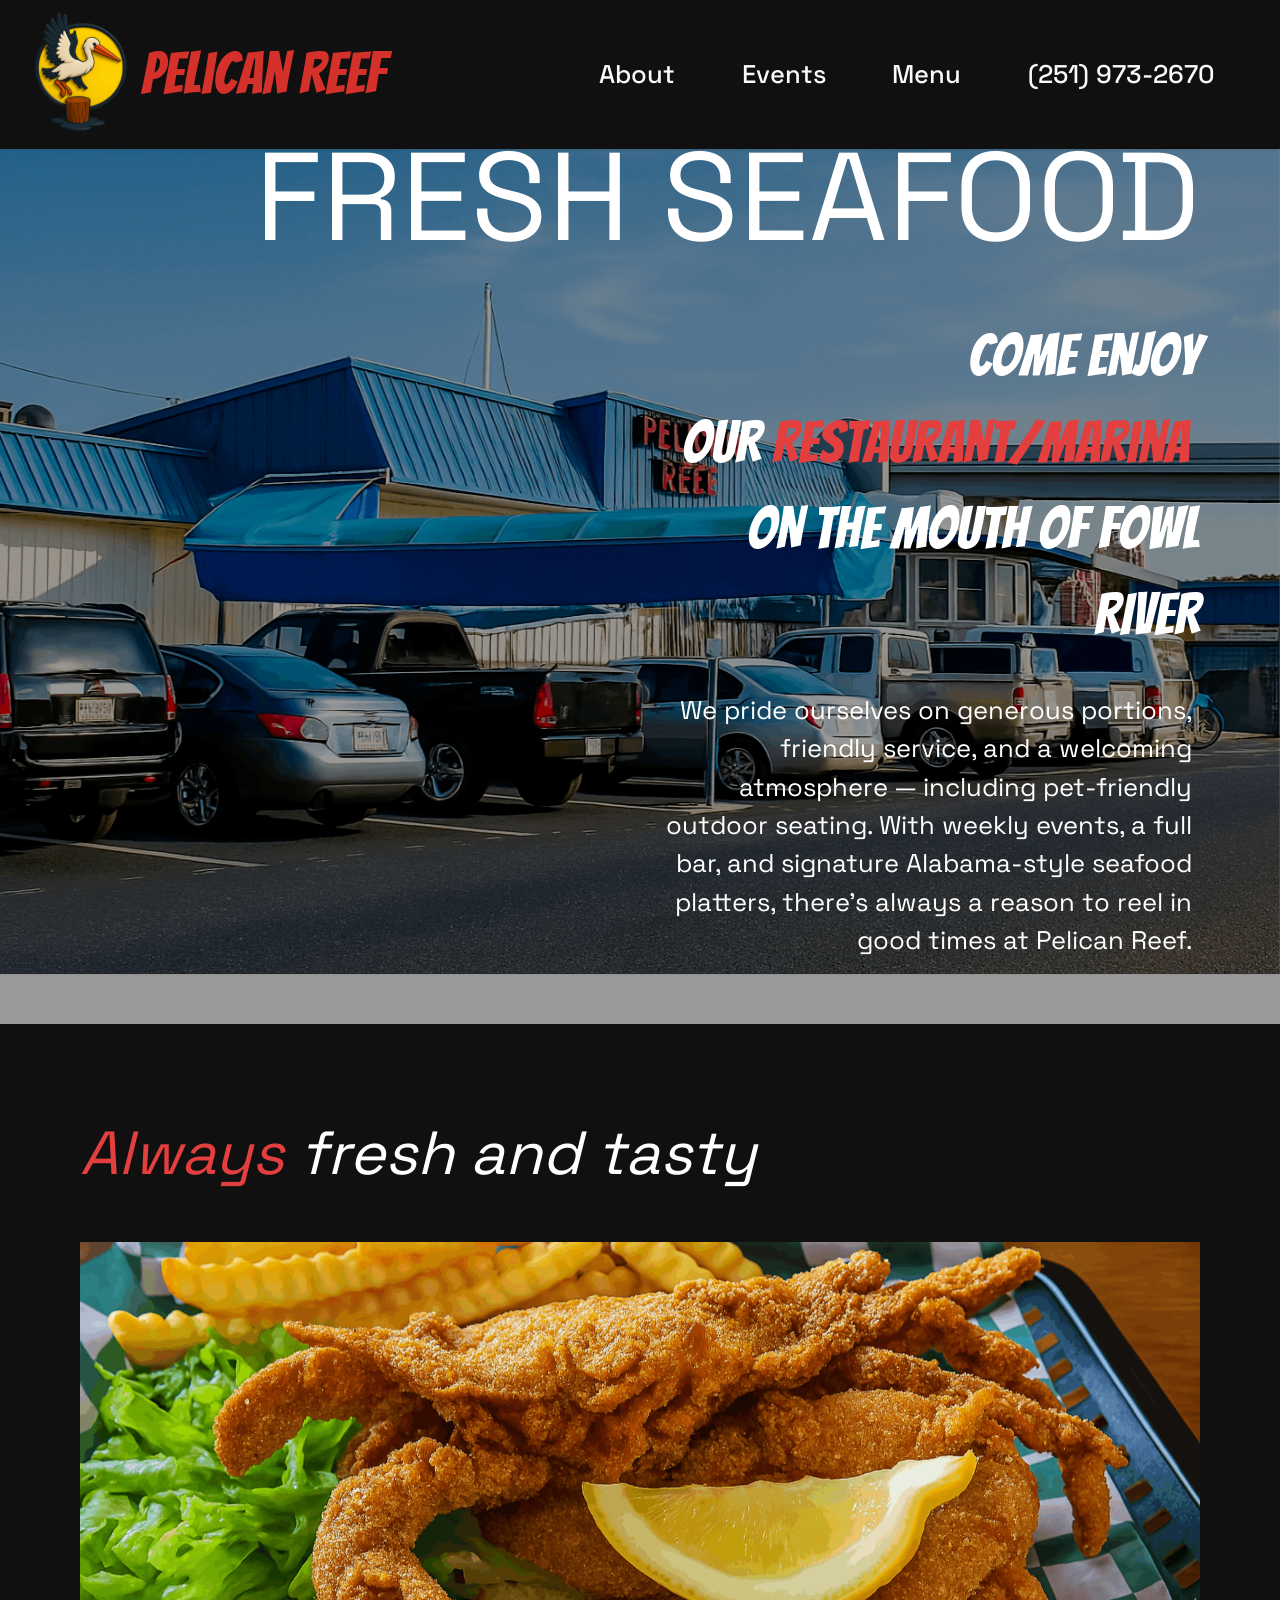
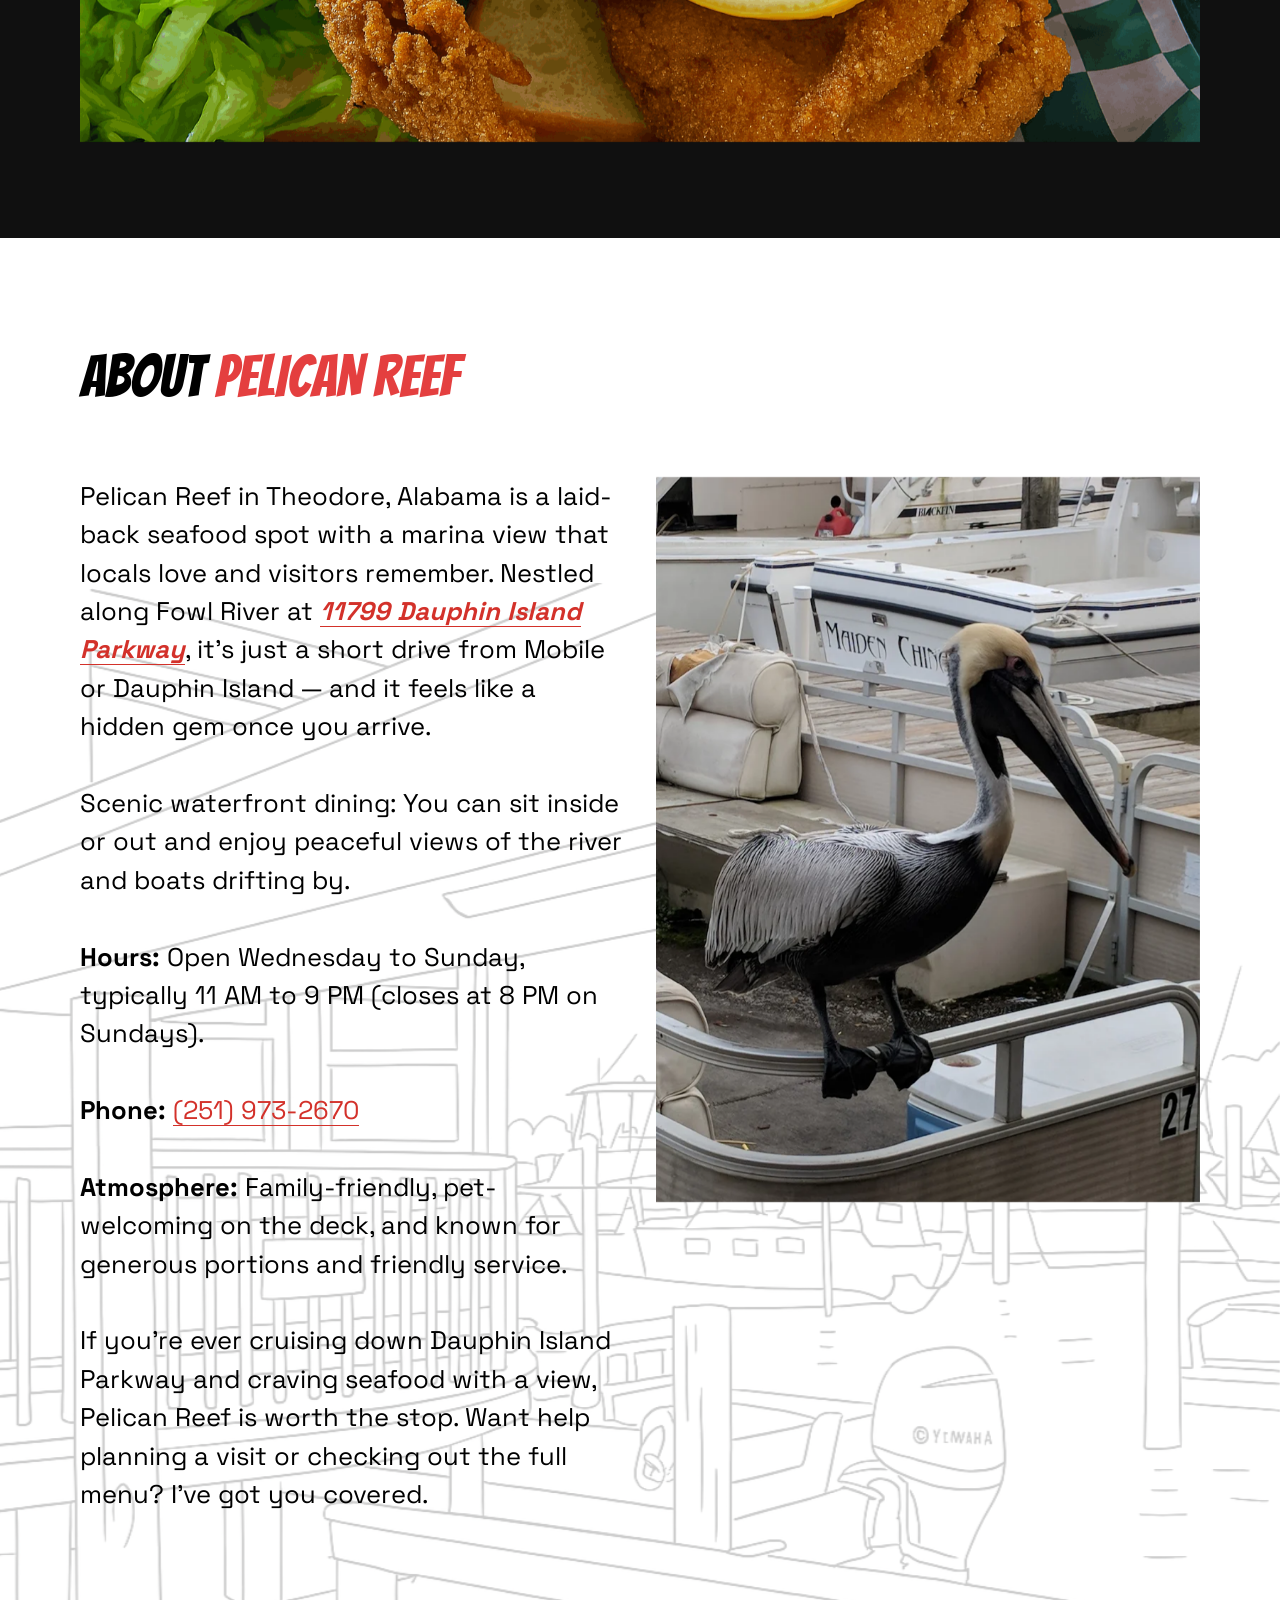
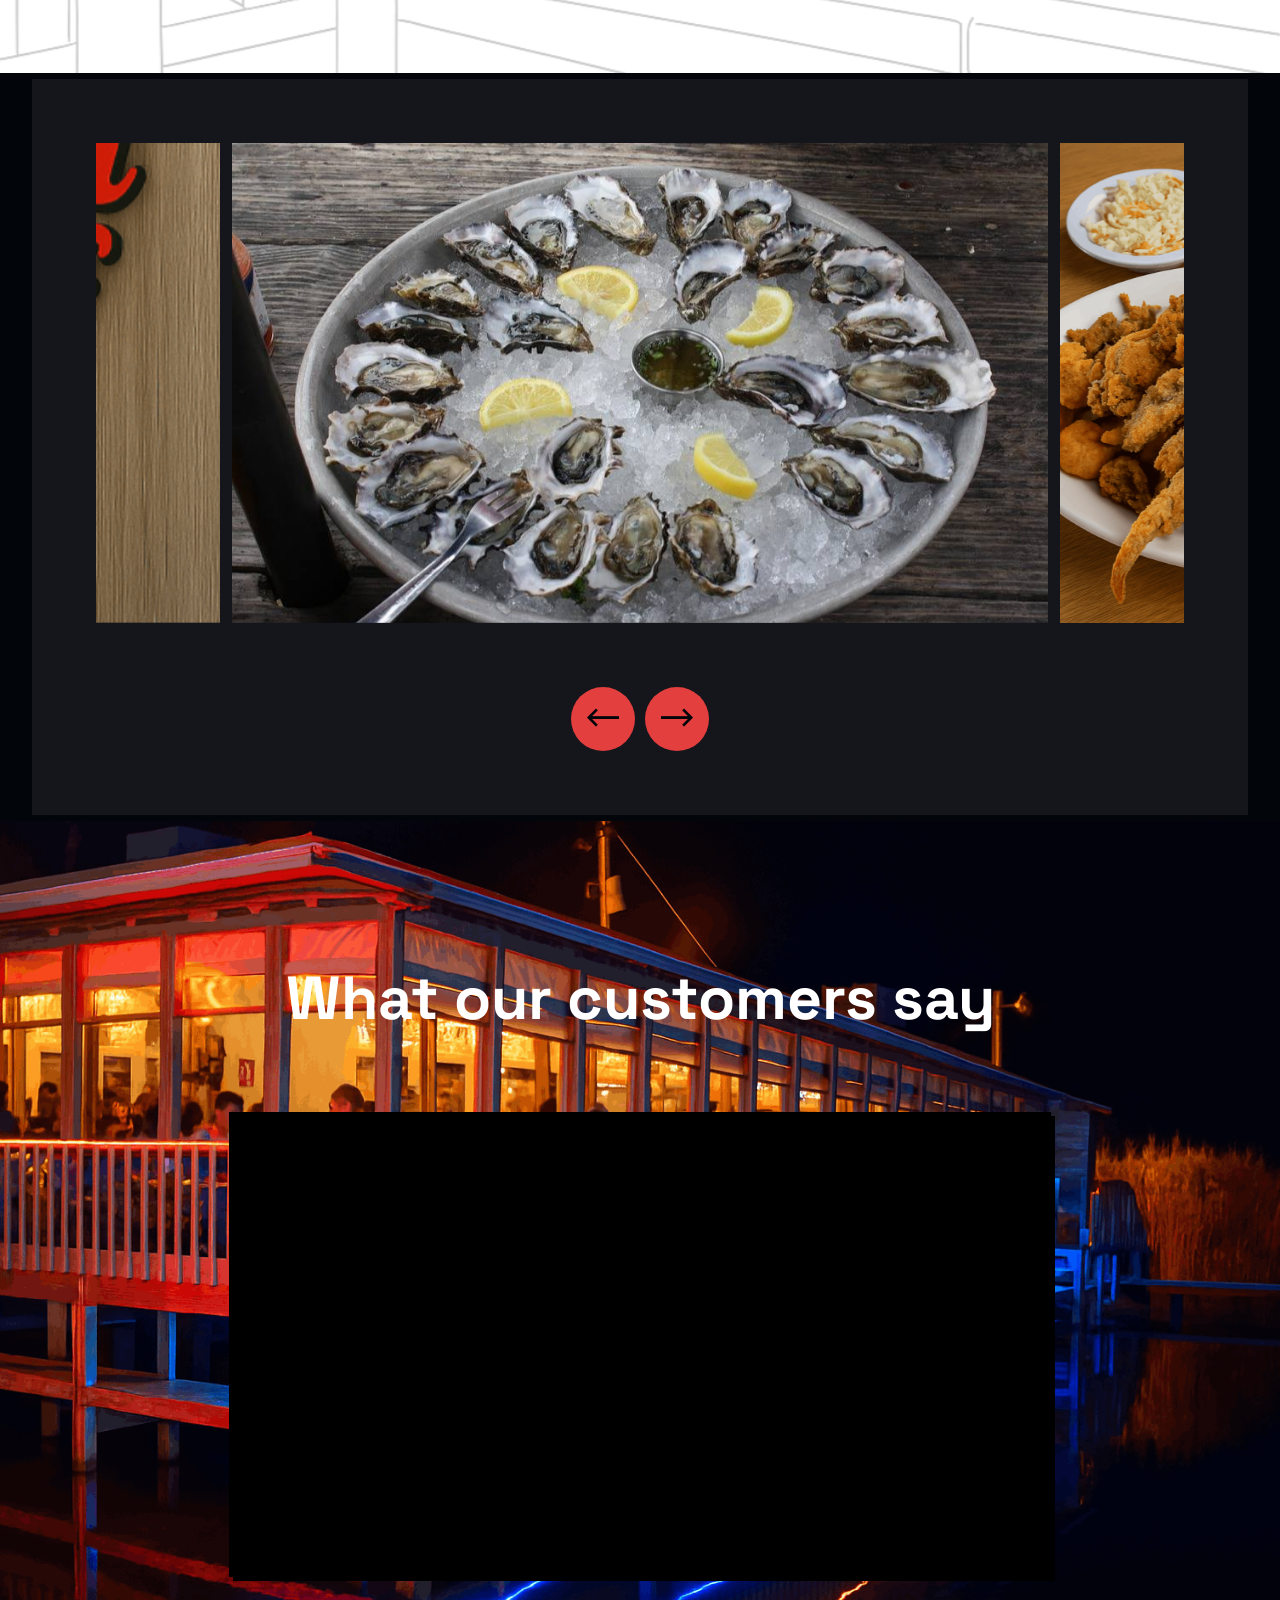
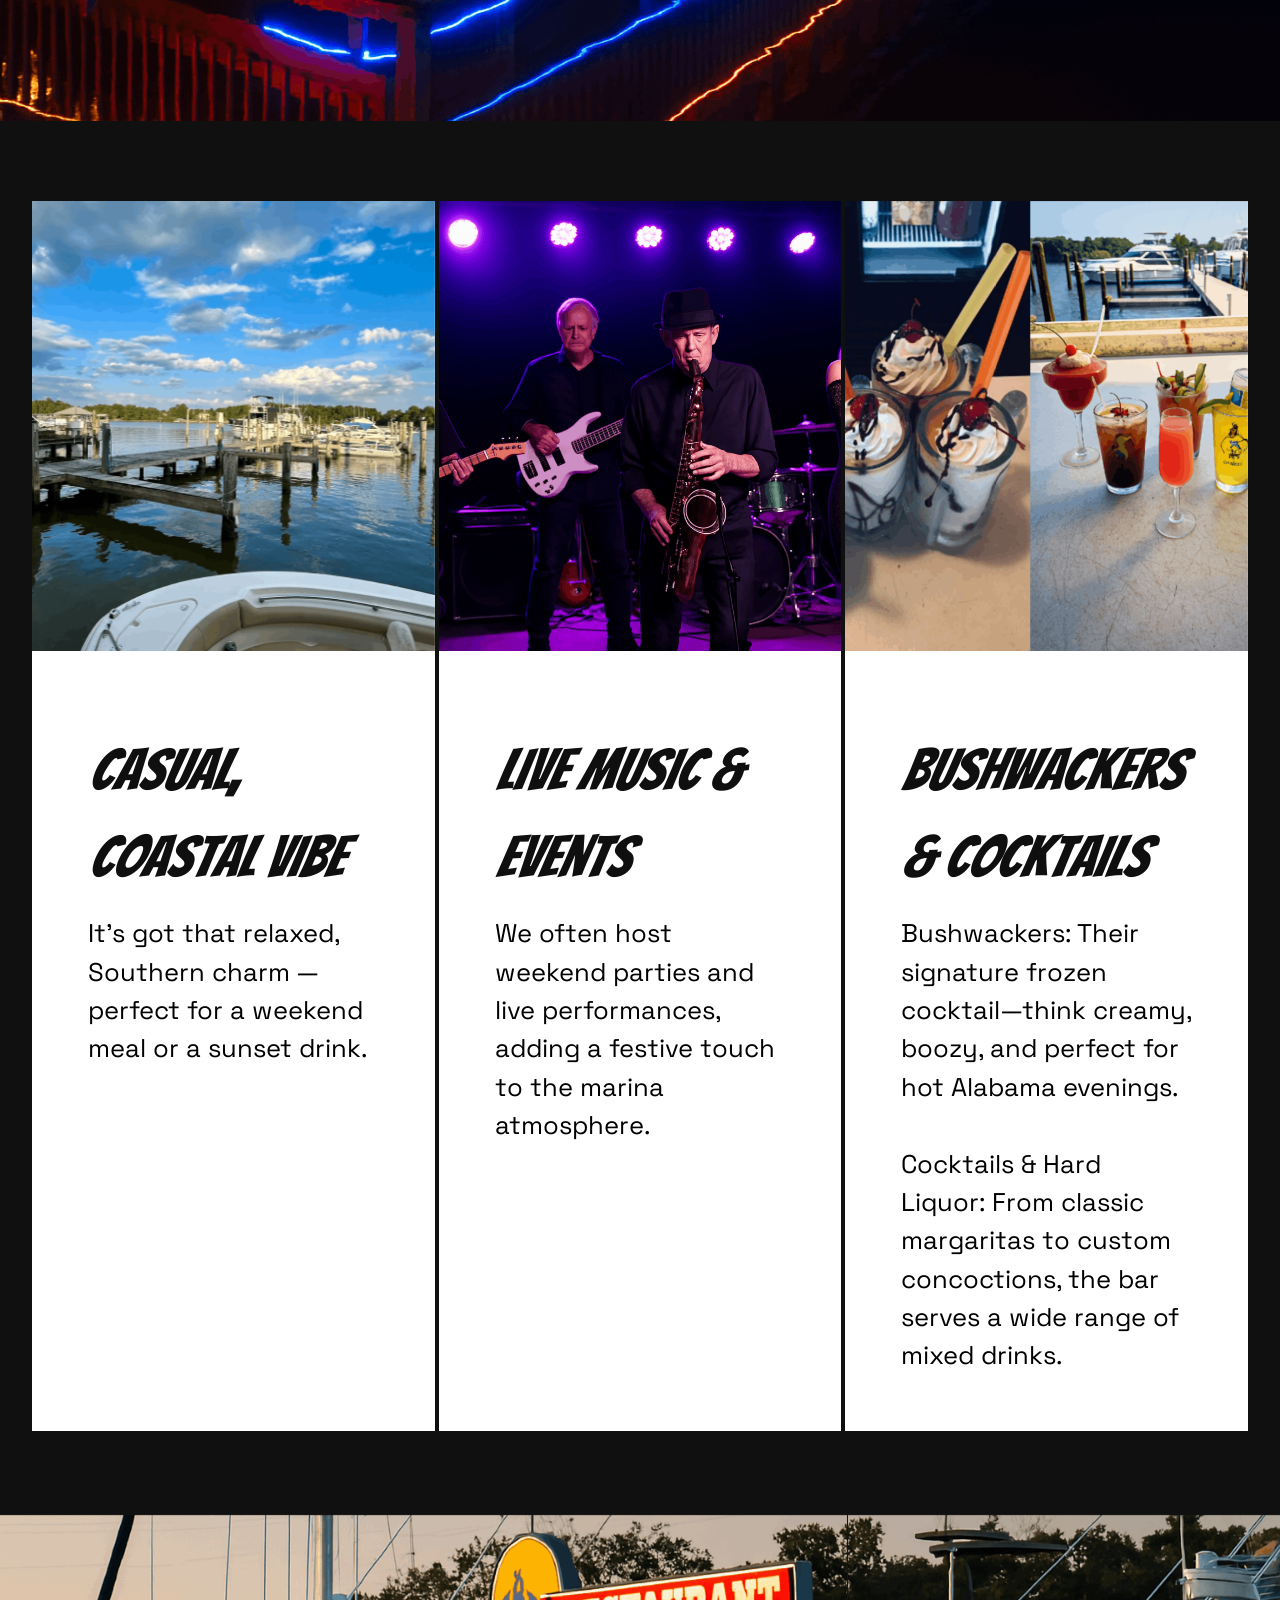
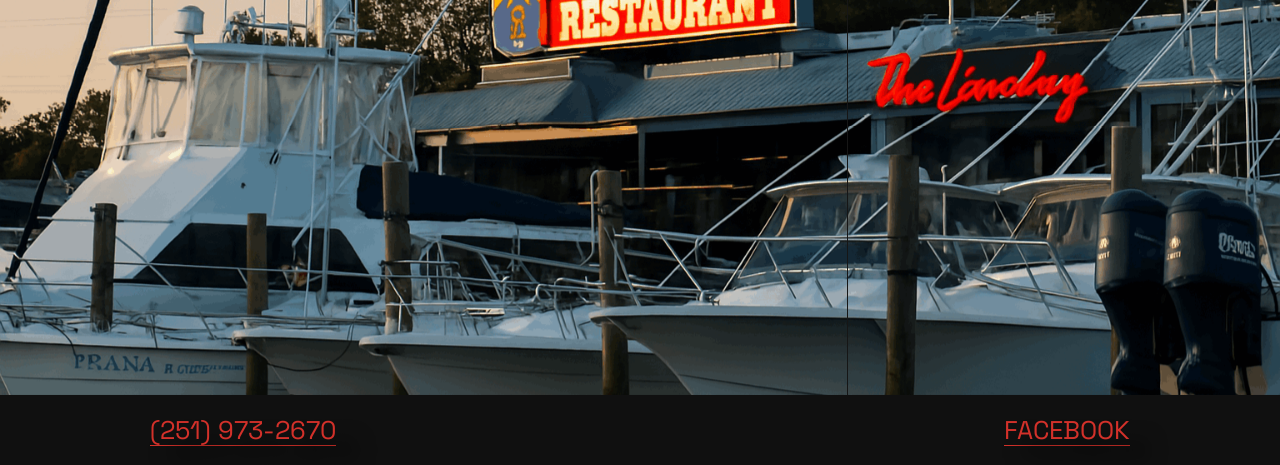
<file: index.html>
<!DOCTYPE html>
<html  >
<head>
  
  <meta charset="UTF-8">
  <meta http-equiv="X-UA-Compatible" content="IE=edge">
  
  <meta name="twitter:card" content="summary_large_image"/>
  <meta name="twitter:image:src" content="assets/images/index-meta.jpg">
  <meta property="og:image" content="assets/images/index-meta.jpg">
  <meta name="twitter:title" content="Pelican Reef">
  <meta name="viewport" content="width=device-width, initial-scale=1, minimum-scale=1">
  <link rel="shortcut icon" href="assets/images/copilot-20250725-130350.png-199x299.png" type="image/x-icon">
  <meta name="description" content="Nestled along the tranquil banks of Fowl River in Theodore, Alabama, Pelican Reef is your go-to waterfront escape for casual dining and coastal charm. Located at 11799 Dauphin Island Parkway, we offer scenic views, fresh seafood, and a laid-back vibe that’s perfect for families, foodies, and weekend adventurers alike.

Whether you're savoring shrimp tacos on the deck, watching boats drift by with a cold cocktail in hand, or enjoying live music under the sunset sky, Pelican Reef captures the soul of Southern hospitality and the taste of the Gulf.

We pride ourselves on generous portions, friendly service, and a welcoming atmosphere — including pet-friendly outdoor seating. With weekly events, a full bar, and signature Alabama-style seafood platters, there’s always a reason to reel in good times at Pelican Reef.">
  
  
  <title>Pelican Reef</title>
  <link rel="stylesheet" href="assets/web/assets/mobirise-icons2/mobirise2.css">
  <link rel="stylesheet" href="assets/bootstrap/css/bootstrap.min.css">
  <link rel="stylesheet" href="assets/parallax/jarallax.css">
  <link rel="stylesheet" href="assets/animatecss/animate.css">
  <link rel="stylesheet" href="assets/popup-overlay-plugin/style.css">
  <link rel="stylesheet" href="assets/dropdown/css/style.css">
  <link rel="stylesheet" href="assets/theme/css/style.css">
  <link rel="preload" href="https://fonts.googleapis.com/css?family=Space+Grotesk:300,400,500,600,700&display=swap" as="style" onload="this.onload=null;this.rel='stylesheet'">
  <noscript><link rel="stylesheet" href="https://fonts.googleapis.com/css?family=Space+Grotesk:300,400,500,600,700&display=swap"></noscript>
  <link rel="preload" href="https://fonts.googleapis.com/css?family=Bangers:400&display=swap" as="style" onload="this.onload=null;this.rel='stylesheet'">
  <noscript><link rel="stylesheet" href="https://fonts.googleapis.com/css?family=Bangers:400&display=swap"></noscript>
  <link rel="preload" as="style" href="assets/mobirise/css/mbr-additional.css?v=ZQHwY3"><link rel="stylesheet" href="assets/mobirise/css/mbr-additional.css?v=ZQHwY3" type="text/css">

  
  
  
</head>
<body>
  
  <section data-bs-version="5.1" class="menu menu1 cid-sMdqPDdH7j" once="menu" id="menu01-g">
    
    <nav class="navbar navbar-dropdown navbar-fixed-top navbar-expand-lg">
        <div class="container-fluid">
            <div class="navbar-brand">
                <span class="navbar-logo">
                    <a href="index.html">
                        <img src="[data-uri]" alt="Pelican Reef" style="height: 8rem;" loading="lazy" class="lazyload" data-src="assets/images/copilot-20250725-130350.png-199x299.png">
                    </a>
                </span>
                <span class="navbar-caption-wrap mbr-text"><a class="navbar-caption text-primary display-5">Pelican Reef<br></a></span>
            </div>
            <button class="navbar-toggler" type="button" data-toggle="collapse" data-bs-toggle="collapse" data-target="#navbarSupportedContent" data-bs-target="#navbarSupportedContent" aria-controls="navbarNavAltMarkup" aria-expanded="false" aria-label="Toggle navigation">
                <div class="hamburger">
                    <span></span>
                    <span></span>
                    <span></span>
                    <span></span>
                </div>
            </button>
            <div class="collapse navbar-collapse justify-content-end text-center" id="navbarSupportedContent">
                <ul class="navbar-nav nav-dropdown" data-app-modern-menu="true"><li class="nav-item">
                        <a class="nav-link link text-white text-primary display-7" href="index.html#list02-1">About</a>
                    </li><li class="nav-item"><a class="nav-link link text-white text-primary display-7" href="pelican_reef_events.html">Events</a></li>
                    <li class="nav-item">
                        <a class="nav-link link text-white text-primary display-7" href="assets/files/6-29-23-PDF-Pelican-Reef-Working-Menu-3-17-23-11-x-14--1.pdf" aria-expanded="false" target="_blank">Menu</a>
                    </li><li class="nav-item"><a class="nav-link link text-white text-primary display-7" href="tel:(251) 973-2670">(251) 973-2670</a></li></ul>
                
            </div>
        </div>
    </nav>
</section>

<section data-bs-version="5.1" class="header02 cid-sMdr6Q6VFC mbr-fullscreen mbr-parallax-background" id="header02-h">
    

    <div class="mbr-overlay" style="opacity: 0.4; background-color: rgb(0, 0, 0);"></div>

    <div class="px-0 pb-md-3 px-sm-3 container-fluid">
        <div class="row mb-5 mx-0 mx-sm-5">
            <div class="col-12 px-sm-3">
                <h1 class="mbr-section-title mbr-fonts-style display-1">FRESH SEAFOOD</h1>
            </div>
        </div>
        <div class="row justify-content-end mx-0 mx-sm-5">
            <div class="mb-5 mb-md-0 col-12 col-md-6 px-sm-3">
                <h2 class="mbr-section-subtitle mbr-fonts-style mb-4 display-5">COMe Enjoy OUR&nbsp;<span class="colored-text">RESTAURANT/Marina</span>&nbsp;ON THE MOUTH OF FOWL RIVER</h2>
                <p class="mbr-text mbr-fonts-style m-0 pe-2 display-7">We pride ourselves on generous portions, friendly service, and a welcoming atmosphere — including pet-friendly outdoor seating. With weekly events, a full bar, and signature Alabama-style seafood platters, there’s always a reason to reel in good times at Pelican Reef.</p>
            </div>
        </div>
    </div>
</section>

<section data-bs-version="5.1" class="video02 cid-uRZBZAKtL2" id="video02-3">
    

    

    <div class="px-0 px-sm-3 container-fluid">
        <div class="row mx-0 mx-sm-5">
            <div class="col-12 mb-5 px-sm-3">
                <h3 class="mbr-section-title mbr-fonts-style display-2">
                    <i class="colored-text">Always</i> <em>fresh and tasty
                </em></h3>
            </div>
            
        </div>
        <div class="row mx-0 mx-sm-5 justify-content-center">
            <div class="col-12 col-lg-12 px-0 px-sm-3">
                <div class="box">
                    <div class="mbr-media show-modal align-center" data-modal=".modalWindow">
                        <img src="[data-uri]" alt="Pelican Reef" loading="lazy" class="lazyload" data-src="assets/images/copilot-20250725-150850.png-1536x1024.png">
                        <a href="#">
                            <div class="wrap-play-btn">
                                <div class="circle-play-btn">
                                    <div class="triang-play-btn"></div>
                                </div>
                            </div>
                        </a>
                    </div>
                </div>
            </div>
        </div>
    </div>
    <div>
        <div class="modalWindow" style="display: none">
            <div class="modalWindow-container">
                <div class="modalWindow-video-container">
                    <div class="modalWindow-video">
                        <iframe width="100%" height="100%" frameborder="0" allowfullscreen="1" loading="lazy" class="lazyload"></iframe>
                    </div>
                    <a class="close" role="button" data-dismiss="modal" data-bs-dismiss="modal">
                        <span aria-hidden="true" class="mbr-iconfont mobi-mbri-close mobi-mbri closeModal"></span>
                        <span class="sr-only visually-hidden">Close</span>
                    </a>
                </div>
            </div>
        </div>
    </div>
</section>

<section data-bs-version="5.1" class="list02 cid-uRZeQmaqHl mbr-parallax-background" id="list02-1">
    

    <div class="mbr-overlay" style="opacity: 0.8; background-color: rgb(255, 255, 255);"></div>

    <div class="px-0 px-sm-3 container-fluid">
        <div class="row mx-0 mx-sm-5">
            <div class="col-12 mb-3 mb-sm-5 px-sm-3">
                <h3 class="mbr-section-title mbr-fonts-style main-title display-5">
                    About <font color="#e43f3f" style="">PELICAN REEF</font></h3>
            </div>
        </div>
        <div class="row mx-0 mx-sm-5">
            <div class="col-12 col-lg-6 px-sm-3">
                <div class="row mb-3 mb-sm-5">
                    <div class="col-12">
                        <p class="mbr-text mbr-fonts-style main-text display-7">Pelican Reef in Theodore, Alabama is a laid-back seafood spot with a marina view that locals love and visitors remember. Nestled along Fowl River at <a href="https://share.google/ZOUHNIHuzcQzKcXqZ" class="text-primary" target="_blank"><strong><em>11799 Dauphin Island Parkway</em></strong></a>, it’s just a short drive from Mobile or Dauphin Island — and it feels like a hidden gem once you arrive.
<br>
<br>Scenic waterfront dining: You can sit inside or out and enjoy peaceful views of the river and boats drifting by.<br>
<br><strong>Hours:</strong> Open Wednesday to Sunday, typically 11 AM to 9 PM (closes at 8 PM on Sundays).
<br><strong><br>Phone:</strong> <a href="tel:(251) 973-2670" class="text-primary">(251) 973-2670</a>
<br><strong><br>Atmosphere:</strong> Family-friendly, pet-welcoming on the deck, and known for generous portions and friendly service.
<br>
<br>If you’re ever cruising down Dauphin Island Parkway and craving seafood with a view, Pelican Reef is worth the stop. Want help planning a visit or checking out the full menu? I’ve got you covered.</p>
                    </div>
                </div>
                
            </div>
            <div class="col-12 col-lg-6 px-0 px-sm-3">
                <img src="[data-uri]" alt="Pelican Reef" loading="lazy" class="lazyload" data-src="assets/images/unnamed-4.webp">
            </div>
        </div>
    </div>
</section>

<section data-bs-version="5.1" class="slider03 mbr-embla walletm5 cid-uSfKZZbHrX" id="slider03-b">
    
    

    <div class="content-wrap container-fluid">
        <div class="row">
            <div class="col-12">
                <div class="card-wrapper">
                    <div class="title-wrapper">
                        
                    </div>
                    <div class="embla" data-skip-snaps="true" data-align="center" data-contain-scroll="trimSnaps" data-loop="true" data-auto-play="true" data-auto-play-interval="5" data-draggable="true">
                        <div class="embla__viewport little-radius">
                            <div class="embla__container">
                                <div class="embla__slide slider-image item active" style="margin-left: 6px; margin-right: 6px;">
                                    <div class="slide-content">
                                        <div class="item-wrapper">
                                            <div class="item-img">
                                                <img class="little-radius lazyload" src="[data-uri]" alt="Pelican Reef" data-slide-to="0" data-bs-slide-to="0" loading="lazy" data-src="assets/images/514254712-24471073845830630-5001378745088270383-n.jpg-960x640.jpg">
                                            </div>
                                        </div>
                                    </div>
                                </div><div class="embla__slide slider-image item active" style="margin-left: 6px; margin-right: 6px;">
                                    <div class="slide-content">
                                        <div class="item-wrapper">
                                            <div class="item-img">
                                                <img class="little-radius lazyload" src="[data-uri]" alt="Pelican Reef" data-slide-to="1" data-bs-slide-to="1" loading="lazy" data-src="assets/images/copilot-20250725-151418.png-960x640.png">
                                            </div>
                                        </div>
                                    </div>
                                </div><div class="embla__slide slider-image item active" style="margin-left: 6px; margin-right: 6px;">
                                    <div class="slide-content">
                                        <div class="item-wrapper">
                                            <div class="item-img">
                                                <img class="little-radius lazyload" src="[data-uri]" alt="Pelican Reef" data-slide-to="2" data-bs-slide-to="2" loading="lazy" data-src="assets/images/copilot-20250725-151205.png-960x640.png">
                                            </div>
                                        </div>
                                    </div>
                                </div><div class="embla__slide slider-image item active" style="margin-left: 6px; margin-right: 6px;">
                                    <div class="slide-content">
                                        <div class="item-wrapper">
                                            <div class="item-img">
                                                <img class="little-radius lazyload" src="[data-uri]" alt="Pelican Reef" data-slide-to="3" data-bs-slide-to="3" loading="lazy" data-src="assets/images/unnamed-6.webp">
                                            </div>
                                        </div>
                                    </div>
                                </div><div class="embla__slide slider-image item active" style="margin-left: 6px; margin-right: 6px;">
                                    <div class="slide-content">
                                        <div class="item-wrapper">
                                            <div class="item-img">
                                                <img class="little-radius lazyload" src="[data-uri]" alt="Pelican Reef" data-slide-to="4" data-bs-slide-to="4" loading="lazy" data-src="assets/images/lunch-frittierte-austern.jpg-765x433.jpg">
                                            </div>
                                        </div>
                                    </div>
                                </div><div class="embla__slide slider-image item active" style="margin-left: 6px; margin-right: 6px;">
                                    <div class="slide-content">
                                        <div class="item-wrapper">
                                            <div class="item-img">
                                                <img class="little-radius lazyload" src="[data-uri]" alt="Pelican Reef" data-slide-to="5" data-bs-slide-to="5" loading="lazy" data-src="assets/images/the-pelican-reef-shrimp-salad-1.webp">
                                            </div>
                                        </div>
                                    </div>
                                </div><div class="embla__slide slider-image item active" style="margin-left: 6px; margin-right: 6px;">
                                    <div class="slide-content">
                                        <div class="item-wrapper">
                                            <div class="item-img">
                                                <img class="little-radius lazyload" src="[data-uri]" alt="Pelican Reef" data-slide-to="6" data-bs-slide-to="6" loading="lazy" data-src="assets/images/the-pelican-reef-flatbread-one.webp">
                                            </div>
                                        </div>
                                    </div>
                                </div><div class="embla__slide slider-image item active" style="margin-left: 6px; margin-right: 6px;">
                                    <div class="slide-content">
                                        <div class="item-wrapper">
                                            <div class="item-img">
                                                <img class="little-radius lazyload" src="[data-uri]" alt="Pelican Reef" data-slide-to="7" data-bs-slide-to="7" loading="lazy" data-src="assets/images/unnamed-25.jpg-640x640.jpg">
                                            </div>
                                        </div>
                                    </div>
                                </div><div class="embla__slide slider-image item active" style="margin-left: 6px; margin-right: 6px;">
                                    <div class="slide-content">
                                        <div class="item-wrapper">
                                            <div class="item-img">
                                                <img class="little-radius lazyload" src="[data-uri]" alt="Pelican Reef" data-slide-to="8" data-bs-slide-to="8" loading="lazy" data-src="assets/images/unnamed-24.jpg-640x640.jpg">
                                            </div>
                                        </div>
                                    </div>
                                </div><div class="embla__slide slider-image item active" style="margin-left: 6px; margin-right: 6px;">
                                    <div class="slide-content">
                                        <div class="item-wrapper">
                                            <div class="item-img">
                                                <img class="little-radius lazyload" src="[data-uri]" alt="Pelican Reef" data-slide-to="9" data-bs-slide-to="9" loading="lazy" data-src="assets/images/unnamed-23.jpg-640x640.jpg">
                                            </div>
                                        </div>
                                    </div>
                                </div><div class="embla__slide slider-image item active" style="margin-left: 6px; margin-right: 6px;">
                                    <div class="slide-content">
                                        <div class="item-wrapper">
                                            <div class="item-img">
                                                <img class="little-radius lazyload" src="[data-uri]" alt="Pelican Reef" data-slide-to="10" data-bs-slide-to="10" loading="lazy" data-src="assets/images/unnamed-22.jpg-640x640.jpg">
                                            </div>
                                        </div>
                                    </div>
                                </div><div class="embla__slide slider-image item active" style="margin-left: 6px; margin-right: 6px;">
                                    <div class="slide-content">
                                        <div class="item-wrapper">
                                            <div class="item-img">
                                                <img class="little-radius lazyload" src="[data-uri]" alt="Pelican Reef" data-slide-to="11" data-bs-slide-to="11" loading="lazy" data-src="assets/images/the-pelican-reef-the-pelican-reef-img-0303.jpg-640x640.jpg">
                                            </div>
                                        </div>
                                    </div>
                                </div><div class="embla__slide slider-image item active" style="margin-left: 6px; margin-right: 6px;">
                                    <div class="slide-content">
                                        <div class="item-wrapper">
                                            <div class="item-img">
                                                <img class="little-radius lazyload" src="[data-uri]" alt="Pelican Reef" data-slide-to="12" data-bs-slide-to="12" loading="lazy" data-src="assets/images/the-pelican-reef-img-3800.jpg-640x640.jpg">
                                            </div>
                                        </div>
                                    </div>
                                </div><div class="embla__slide slider-image item active" style="margin-left: 6px; margin-right: 6px;">
                                    <div class="slide-content">
                                        <div class="item-wrapper">
                                            <div class="item-img">
                                                <img class="little-radius lazyload" src="[data-uri]" alt="Pelican Reef" data-slide-to="13" data-bs-slide-to="13" loading="lazy" data-src="assets/images/img-1575.jpg-640x640.jpg">
                                            </div>
                                        </div>
                                    </div>
                                </div><div class="embla__slide slider-image item active" style="margin-left: 6px; margin-right: 6px;">
                                    <div class="slide-content">
                                        <div class="item-wrapper">
                                            <div class="item-img">
                                                <img class="little-radius lazyload" src="[data-uri]" alt="Pelican Reef" data-slide-to="14" data-bs-slide-to="14" loading="lazy" data-src="assets/images/unnamed-21.jpg-640x640.jpg">
                                            </div>
                                        </div>
                                    </div>
                                </div><div class="embla__slide slider-image item active" style="margin-left: 6px; margin-right: 6px;">
                                    <div class="slide-content">
                                        <div class="item-wrapper">
                                            <div class="item-img">
                                                <img class="little-radius lazyload" src="[data-uri]" alt="Pelican Reef" data-slide-to="15" data-bs-slide-to="15" loading="lazy" data-src="assets/images/unnamed-20.jpg-640x640.jpg">
                                            </div>
                                        </div>
                                    </div>
                                </div><div class="embla__slide slider-image item active" style="margin-left: 6px; margin-right: 6px;">
                                    <div class="slide-content">
                                        <div class="item-wrapper">
                                            <div class="item-img">
                                                <img class="little-radius lazyload" src="[data-uri]" alt="Pelican Reef" data-slide-to="16" data-bs-slide-to="16" loading="lazy" data-src="assets/images/unnamed-19.jpg-640x640.jpg">
                                            </div>
                                        </div>
                                    </div>
                                </div><div class="embla__slide slider-image item active" style="margin-left: 6px; margin-right: 6px;">
                                    <div class="slide-content">
                                        <div class="item-wrapper">
                                            <div class="item-img">
                                                <img class="little-radius lazyload" src="[data-uri]" alt="Pelican Reef" data-slide-to="17" data-bs-slide-to="17" loading="lazy" data-src="assets/images/unnamed-18.jpg-640x640.jpg">
                                            </div>
                                        </div>
                                    </div>
                                </div><div class="embla__slide slider-image item active" style="margin-left: 6px; margin-right: 6px;">
                                    <div class="slide-content">
                                        <div class="item-wrapper">
                                            <div class="item-img">
                                                <img class="little-radius lazyload" src="[data-uri]" alt="Pelican Reef" data-slide-to="18" data-bs-slide-to="18" loading="lazy" data-src="assets/images/unnamed-17.jpg-640x640.jpg">
                                            </div>
                                        </div>
                                    </div>
                                </div><div class="embla__slide slider-image item active" style="margin-left: 6px; margin-right: 6px;">
                                    <div class="slide-content">
                                        <div class="item-wrapper">
                                            <div class="item-img">
                                                <img class="little-radius lazyload" src="[data-uri]" alt="Pelican Reef" data-slide-to="19" data-bs-slide-to="19" loading="lazy" data-src="assets/images/unnamed-16.jpg-640x640.jpg">
                                            </div>
                                        </div>
                                    </div>
                                </div><div class="embla__slide slider-image item active" style="margin-left: 6px; margin-right: 6px;">
                                    <div class="slide-content">
                                        <div class="item-wrapper">
                                            <div class="item-img">
                                                <img class="little-radius lazyload" src="[data-uri]" alt="Pelican Reef" data-slide-to="20" data-bs-slide-to="20" loading="lazy" data-src="assets/images/unnamed-15.jpg-640x640.jpg">
                                            </div>
                                        </div>
                                    </div>
                                </div><div class="embla__slide slider-image item active" style="margin-left: 6px; margin-right: 6px;">
                                    <div class="slide-content">
                                        <div class="item-wrapper">
                                            <div class="item-img">
                                                <img class="little-radius lazyload" src="[data-uri]" alt="Pelican Reef" data-slide-to="21" data-bs-slide-to="21" loading="lazy" data-src="assets/images/unnamed-14.jpg-640x640.jpg">
                                            </div>
                                        </div>
                                    </div>
                                </div><div class="embla__slide slider-image item active" style="margin-left: 6px; margin-right: 6px;">
                                    <div class="slide-content">
                                        <div class="item-wrapper">
                                            <div class="item-img">
                                                <img class="little-radius lazyload" src="[data-uri]" alt="Pelican Reef" data-slide-to="22" data-bs-slide-to="22" loading="lazy" data-src="assets/images/unnamed-13.jpg-640x640.jpg">
                                            </div>
                                        </div>
                                    </div>
                                </div><div class="embla__slide slider-image item active" style="margin-left: 6px; margin-right: 6px;">
                                    <div class="slide-content">
                                        <div class="item-wrapper">
                                            <div class="item-img">
                                                <img class="little-radius lazyload" src="[data-uri]" alt="Pelican Reef" data-slide-to="23" data-bs-slide-to="23" loading="lazy" data-src="assets/images/unnamed-12.jpg-640x640.jpg">
                                            </div>
                                        </div>
                                    </div>
                                </div><div class="embla__slide slider-image item active" style="margin-left: 6px; margin-right: 6px;">
                                    <div class="slide-content">
                                        <div class="item-wrapper">
                                            <div class="item-img">
                                                <img class="little-radius lazyload" src="[data-uri]" alt="Pelican Reef" data-slide-to="24" data-bs-slide-to="24" loading="lazy" data-src="assets/images/unnamed-11.jpg-640x640.jpg">
                                            </div>
                                        </div>
                                    </div>
                                </div><div class="embla__slide slider-image item active" style="margin-left: 6px; margin-right: 6px;">
                                    <div class="slide-content">
                                        <div class="item-wrapper">
                                            <div class="item-img">
                                                <img class="little-radius lazyload" src="[data-uri]" alt="Pelican Reef" data-slide-to="25" data-bs-slide-to="25" loading="lazy" data-src="assets/images/unnamed-10.jpg-640x640.jpg">
                                            </div>
                                        </div>
                                    </div>
                                </div><div class="embla__slide slider-image item active" style="margin-left: 6px; margin-right: 6px;">
                                    <div class="slide-content">
                                        <div class="item-wrapper">
                                            <div class="item-img">
                                                <img class="little-radius lazyload" src="[data-uri]" alt="Pelican Reef" data-slide-to="26" data-bs-slide-to="26" loading="lazy" data-src="assets/images/copilot-20250728-120607.png-640x640.png">
                                            </div>
                                        </div>
                                    </div>
                                </div>
                                
                                
                                
                                
                                
                            </div>
                        </div>
                        <button class="embla__button embla__button--prev">
                            <span class="mobi-mbri mobi-mbri-left mbr-iconfont" aria-hidden="true"></span>
                            <span class="sr-only visually-hidden visually-hidden visually-hidden visually-hidden visually-hidden">Previous</span>
                        </button>
                        <button class="embla__button embla__button--next">
                            <span class="mobi-mbri mobi-mbri-right mbr-iconfont" aria-hidden="true"></span>
                            <span class="sr-only visually-hidden visually-hidden visually-hidden visually-hidden visually-hidden">Next</span>
                        </button>
                    </div>
                </div>
            </div>
        </div>
    </div>
</section>

<section data-bs-version="5.1" class="video01 servicem5 cid-uS13CqnjCV mbr-fullscreen" id="video01-9">
    

    
    

    <div class="container-fluid">
        <div class="row">
            <div class="col-12">
                <div class="content-wrapper">
                    <h2 class="mbr-section-title mbr-fonts-style display-2"><strong>What our customers say</strong></h2>
                    <div class="card-wrapper">
                        <div class="mbr-figure"><iframe class="mbr-embedded-video" src="https://www.youtube.com/embed/-A3kDmU_1lk?rel=0&amp;amp;mute=1&amp;showinfo=0&amp;autoplay=1&amp;loop=1&amp;playlist=-A3kDmU_1lk" width="1280" height="720" frameborder="0" allowfullscreen=""></iframe></div>
                    </div>
                    
                </div>
            </div>
        </div>
    </div>
</section>

<section data-bs-version="5.1" class="pricing01 patternm5 cid-uRZO8lk6Bi" id="pricing01-6">
    

    
    

    <div class="container-fluid">
        <div class="row">
            <div class="col-12">
                <div class="title-wrapper">
                    
                </div>
            </div>
        </div>
        <div class="row items-wrapper">
            <div class="col-12 col-lg-4 item features-image">
                <div class="item-wrapper">
                    <div class="item-img">
                        <img src="[data-uri]" alt="Pelican Reef" loading="lazy" class="lazyload" data-src="assets/images/pr1.png-1221x916.png">
                    </div>
                    <div class="card-box">
                        <h4 class="card-title mbr-fonts-style display-5"><em>Casual, coastal vibe</em></h4>
                        <p class="card-text mbr-fonts-style display-7">
                            It’s got that relaxed, Southern charm — perfect for a weekend meal or a sunset drink.
                        </p>
                        
                        
                    </div>
                </div>
            </div>
            <div class="col-12 col-lg-4 item features-image">
                <div class="item-wrapper">
                    <div class="item-img">
                        <img src="[data-uri]" alt="Pelican Reef" loading="lazy" class="lazyload" data-src="assets/images/copilot-20250725-154633.png-1221x814.png">
                    </div>
                    <div class="card-box">
                        <h4 class="card-title mbr-fonts-style display-5"><em>Live music &amp; events</em></h4>
                        <p class="card-text mbr-fonts-style display-7">
                            We often host weekend parties and live performances, adding a festive touch to the marina atmosphere.
                        </p>
                        
                        
                    </div>
                </div>
            </div>
            <div class="col-12 col-lg-4 item features-image">
                <div class="item-wrapper">
                    <div class="item-img">
                        <img src="[data-uri]" alt="Pelican Reef" loading="lazy" class="lazyload" data-src="assets/images/screenshot-2025-07-25-190636.png-759x762.png">
                    </div>
                    <div class="card-box">
                        <h4 class="card-title mbr-fonts-style display-5"><em>Bushwackers &amp; cocktails</em></h4>
                        <p class="card-text mbr-fonts-style display-7">Bushwackers: Their signature frozen cocktail—think creamy, boozy, and perfect for hot Alabama evenings.<br><br>Cocktails &amp; Hard Liquor: From classic margaritas to custom concoctions, the bar serves a wide range of mixed drinks.</p>
                        
                    </div>
                </div>
            </div>
        </div>
    </div>
</section>

<section data-bs-version="5.1" class="image01 cid-sMdtMG4r1G" id="image01-q">
    

    

    <div class="container-fluid p-0">
        <div class="row m-0">
            <img class="p-0 image-h lazyload" src="[data-uri]" alt="Pelican Reef" loading="lazy" data-src="assets/images/copilot-20250725-163919.png-1536x1024.png">
        </div>
    </div>
</section>

<section data-bs-version="5.1" class="footer02 cid-uRZgC0XlLV" once="footers" id="footer02-2">
    

    

    <div class="px-0 px-sm-3 container">
        <div class="row justify-content-between mx-0 mx-sm-5">
            <div class="col-12 col-sm-6 my-3 d-flex d-sm-block justify-content-center">
                <p class="mbr-text m-0 mbr-fonts-style tel display-7">
                    <a href="tel:(251) 973-2670" class="text-primary">(251) 973-2670</a>
                </p>
            </div>
            <div class="col-12 col-sm-6 my-3 d-flex d-sm-block justify-content-center">
                <p class="mbr-text m-0 mbr-fonts-style social display-7">&nbsp;<strong><a href="https://www.facebook.com/ThePelicanReef/" class="text-primary" target="_blank">FACEBOOK</a>
                </strong></p>
            </div>
        </div>
    </div>
</section>


<script src="assets/bootstrap/js/bootstrap.bundle.min.js"></script>
  <script src="assets/parallax/jarallax.js"></script>
  <script src="assets/smoothscroll/smooth-scroll.js"></script>
  <script src="assets/ytplayer/index.js"></script>
  <script src="assets/dropdown/js/navbar-dropdown.js"></script>
  <script src="assets/playervimeo/vimeo_player.js"></script>
  <script src="assets/embla/embla.min.js"></script>
  <script src="assets/embla/script.js"></script>
  <script src="assets/theme/js/script.js"></script>
  
  
  
 <div id="scrollToTop" class="scrollToTop mbr-arrow-up"><a style="text-align: center;"><i class="mbr-arrow-up-icon mbr-arrow-up-icon-cm cm-icon cm-icon-smallarrow-up"></i></a></div>
    <input name="animation" type="hidden">
  <script>"use strict";if("loading"in HTMLImageElement.prototype){document.querySelectorAll('img[loading="lazy"]').forEach(e=>{e.src=e.dataset.src;if(e.getAttribute("style")){e.setAttribute("data-temp-style",e.getAttribute("style"))};if(e.getAttribute("data-aspectratio")){e.style.paddingTop=100*e.getAttribute("data-aspectratio")+"%";e.style.height=0;}e.onload=function(){if(e.getAttribute("data-temp-style")){e.setAttribute("style", e.getAttribute("data-temp-style"))}else{e.removeAttribute("style")};e.removeAttribute("data-temp-style")}})}else{const e=document.createElement("script");e.src="https://cdnjs.cloudflare.com/ajax/libs/lazysizes/5.1.2/lazysizes.min.js";document.body.appendChild(e)}</script>
</body>
</html>
</file>
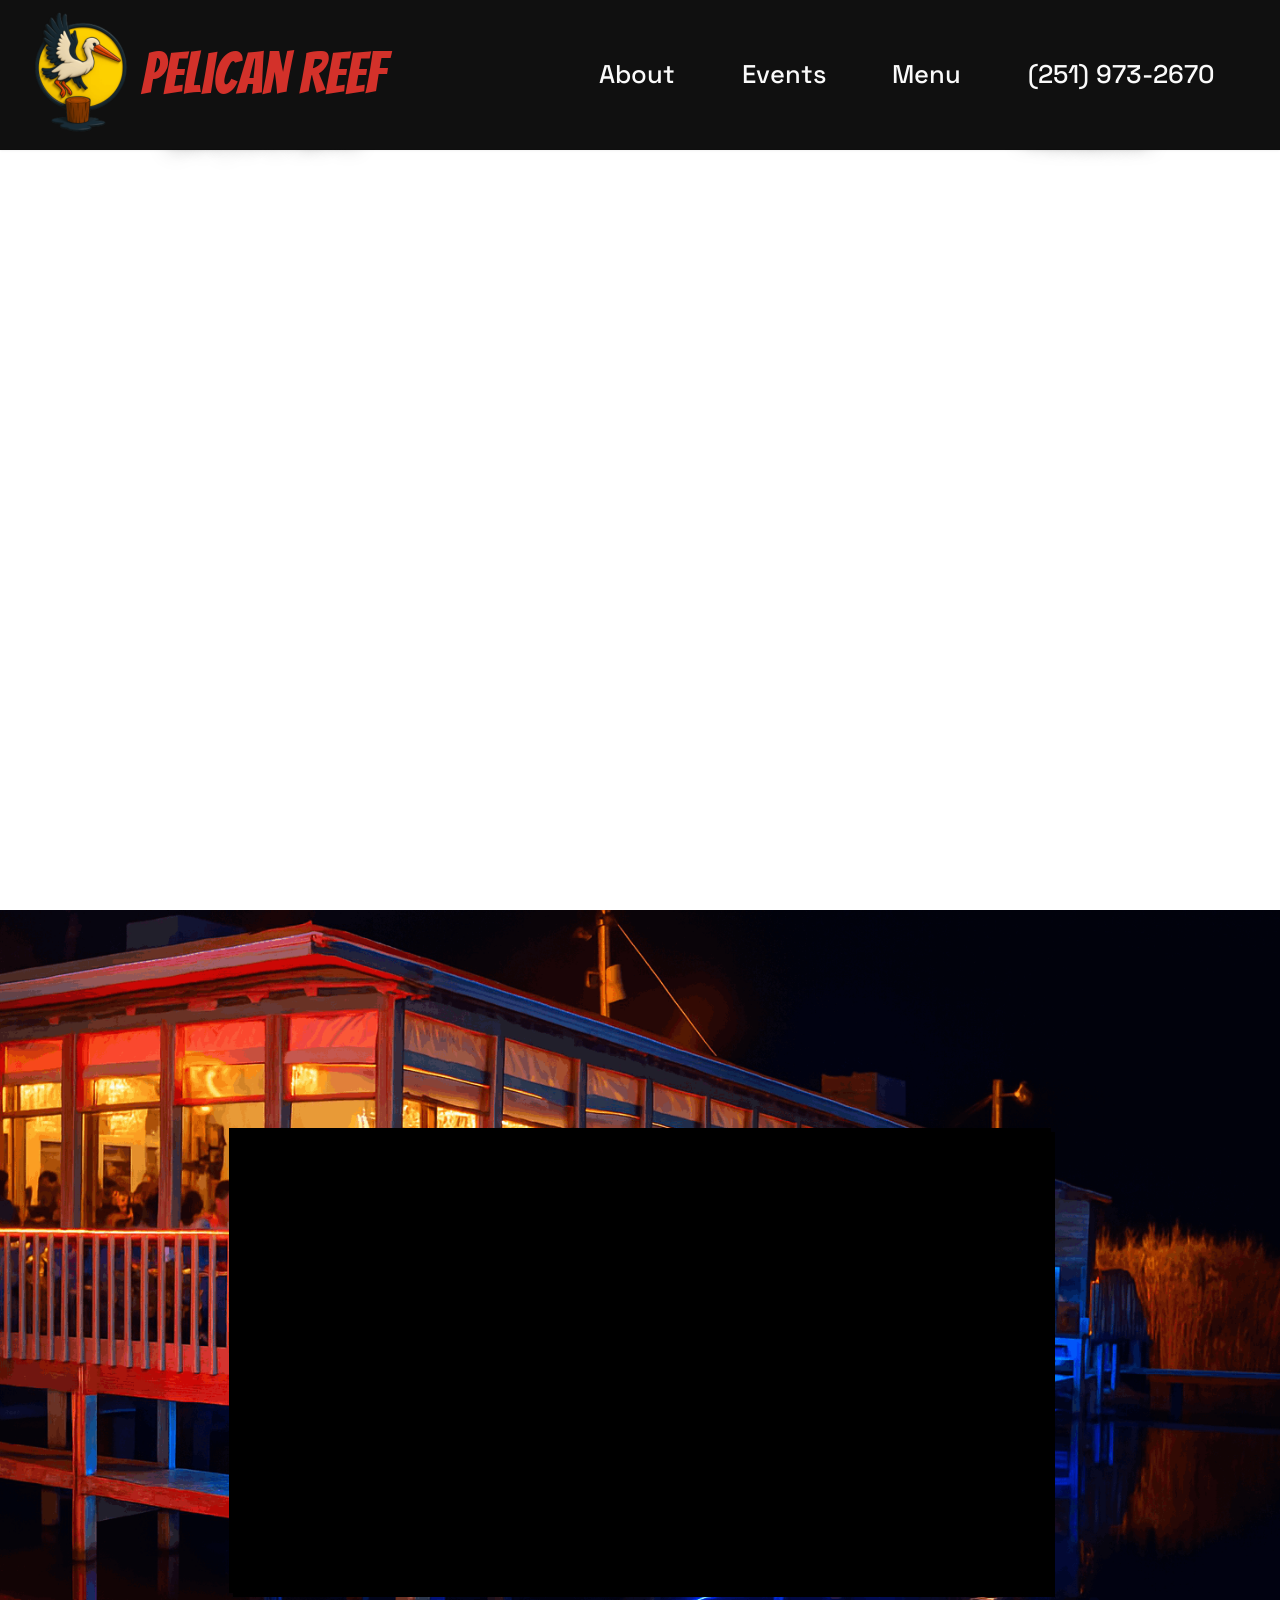
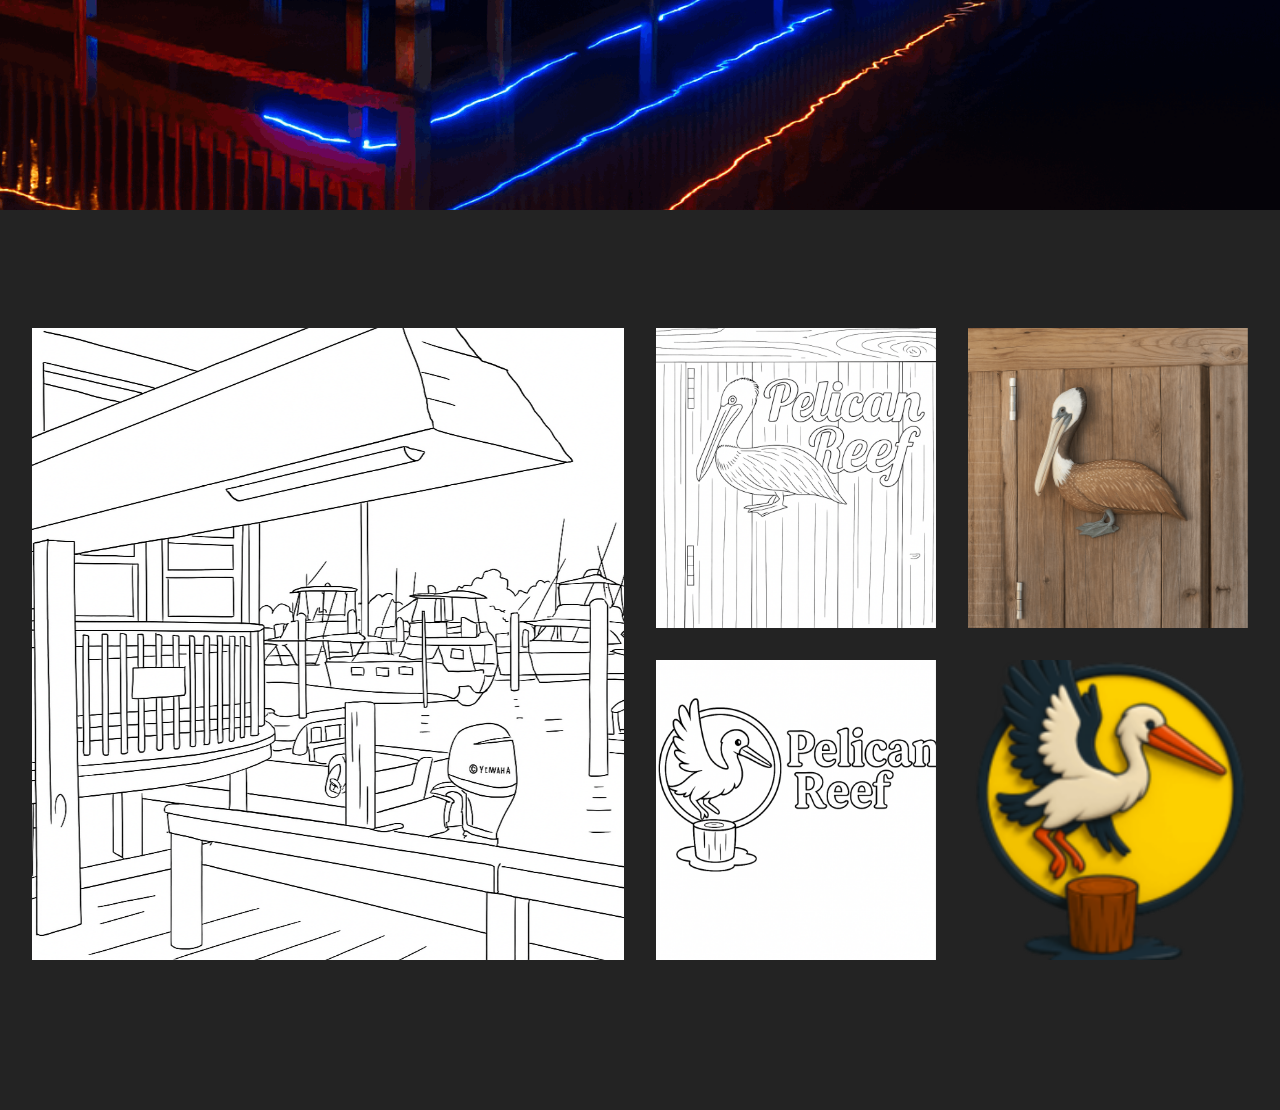
<file: pelican_reef_events.html>
<!DOCTYPE html>
<html  >
<head>
  
  <meta charset="UTF-8">
  <meta http-equiv="X-UA-Compatible" content="IE=edge">
  
  <meta name="twitter:card" content="summary_large_image"/>
  <meta name="twitter:image:src" content="assets/images/pelican_reef_events-meta.jpg">
  <meta property="og:image" content="assets/images/pelican_reef_events-meta.jpg">
  <meta name="twitter:title" content="Pelican Reef Events">
  <meta name="viewport" content="width=device-width, initial-scale=1, minimum-scale=1">
  <link rel="shortcut icon" href="assets/images/copilot-20250725-130350.png-199x299.png" type="image/x-icon">
  <meta name="description" content="Events at Pelican Reef Theodore, AL 251-973-2670">
  
  
  <title>Pelican Reef Events</title>
  <link rel="stylesheet" href="assets/bootstrap/css/bootstrap.min.css">
  <link rel="stylesheet" href="assets/animatecss/animate.css">
  <link rel="stylesheet" href="assets/popup-overlay-plugin/style.css">
  <link rel="stylesheet" href="assets/dropdown/css/style.css">
  <link rel="stylesheet" href="assets/theme/css/style.css">
  <link rel="preload" href="https://fonts.googleapis.com/css?family=Space+Grotesk:300,400,500,600,700&display=swap" as="style" onload="this.onload=null;this.rel='stylesheet'">
  <noscript><link rel="stylesheet" href="https://fonts.googleapis.com/css?family=Space+Grotesk:300,400,500,600,700&display=swap"></noscript>
  <link rel="preload" href="https://fonts.googleapis.com/css?family=Bangers:400&display=swap" as="style" onload="this.onload=null;this.rel='stylesheet'">
  <noscript><link rel="stylesheet" href="https://fonts.googleapis.com/css?family=Bangers:400&display=swap"></noscript>
  <link rel="preload" as="style" href="assets/mobirise/css/mbr-additional.css?v=kMXzev"><link rel="stylesheet" href="assets/mobirise/css/mbr-additional.css?v=kMXzev" type="text/css">

  
  
  
</head>
<body>
  
  <section data-bs-version="5.1" class="menu menu1 cid-sMdqPDdH7j" once="menu" id="menu01-c">
    
    <nav class="navbar navbar-dropdown navbar-fixed-top navbar-expand-lg">
        <div class="container-fluid">
            <div class="navbar-brand">
                <span class="navbar-logo">
                    <a href="index.html">
                        <img src="[data-uri]" alt="Pelican Reef" style="height: 8rem;" loading="lazy" class="lazyload" data-src="assets/images/copilot-20250725-130350.png-199x299.png">
                    </a>
                </span>
                <span class="navbar-caption-wrap mbr-text"><a class="navbar-caption text-primary display-5">Pelican Reef<br></a></span>
            </div>
            <button class="navbar-toggler" type="button" data-toggle="collapse" data-bs-toggle="collapse" data-target="#navbarSupportedContent" data-bs-target="#navbarSupportedContent" aria-controls="navbarNavAltMarkup" aria-expanded="false" aria-label="Toggle navigation">
                <div class="hamburger">
                    <span></span>
                    <span></span>
                    <span></span>
                    <span></span>
                </div>
            </button>
            <div class="collapse navbar-collapse justify-content-end text-center" id="navbarSupportedContent">
                <ul class="navbar-nav nav-dropdown" data-app-modern-menu="true"><li class="nav-item">
                        <a class="nav-link link text-white text-primary display-7" href="index.html#list02-1">About</a>
                    </li><li class="nav-item"><a class="nav-link link text-white text-primary display-7" href="pelican_reef_events.html">Events</a></li>
                    <li class="nav-item">
                        <a class="nav-link link text-white text-primary display-7" href="assets/files/6-29-23-PDF-Pelican-Reef-Working-Menu-3-17-23-11-x-14--1.pdf" aria-expanded="false" target="_blank">Menu</a>
                    </li><li class="nav-item"><a class="nav-link link text-white text-primary display-7" href="tel:(251) 973-2670">(251) 973-2670</a></li></ul>
                
            </div>
        </div>
    </nav>
</section>

<section data-bs-version="5.1" class="footer02 cid-uRZgC0XlLV" once="footers" id="footer02-d">
    

    

    <div class="px-0 px-sm-3 container">
        <div class="row justify-content-between mx-0 mx-sm-5">
            <div class="col-12 col-sm-6 my-3 d-flex d-sm-block justify-content-center">
                <p class="mbr-text m-0 mbr-fonts-style tel display-7">
                    <a href="tel:(251) 973-2670" class="text-primary">(251) 973-2670</a>
                </p>
            </div>
            <div class="col-12 col-sm-6 my-3 d-flex d-sm-block justify-content-center">
                <p class="mbr-text m-0 mbr-fonts-style social display-7">&nbsp;<strong><a href="https://www.facebook.com/ThePelicanReef/" class="text-primary" target="_blank">FACEBOOK</a>
                </strong></p>
            </div>
        </div>
    </div>
</section>

<div id="custom-html-e"><!-- Type valid HTML here -->

<div>
    <iframe src="https://calendar.google.com/calendar/embed?src=9b7224df4cd605f0cfa314a40b9d43c66c66ba2982617207b91493923947dbe5%40group.calendar.google.com&amp;ctz=America%2FChicago" style="border: 0" width="800" height="600" frameborder="0" scrolling="no" loading="lazy" class="lazyload"></iframe>
</div></div>

<section data-bs-version="5.1" class="video01 servicem5 cid-uSgzA15CPq mbr-fullscreen" id="video01-g">
    

    
    

    <div class="container-fluid">
        <div class="row">
            <div class="col-12">
                <div class="content-wrapper">
                    
                    <div class="card-wrapper">
                        <div class="mbr-figure"><iframe class="mbr-embedded-video" src="https://www.youtube.com/embed/q4_rGHZZUqQ?rel=0&amp;amp;mute=1&amp;showinfo=0&amp;autoplay=1&amp;loop=1&amp;playlist=q4_rGHZZUqQ" width="1280" height="720" frameborder="0" allowfullscreen=""></iframe></div>
                    </div>
                    
                </div>
            </div>
        </div>
    </div>
</section>

<section data-bs-version="5.1" class="gallery05 cid-uSh2Y4WCb2 mbr-fullscreen" id="gallery05-i">
    

    
    
    <div class="container-fluid">
        
        <div class="row justify-content-center  blockContent">
            <div class="col-12 col-lg-6">
                <div class="row">
                    <div class="col-xs-12 col-sm-12 col-md-6 col-lg-6 active">
                        <div class="item-wrapper">
                            <div class="item-img">
                                <img src="[data-uri]" alt="" title="" data-slide-to="0" data-bs-slide-to="0" class="smallImage lazyload" loading="lazy" data-src="assets/images/copilot-20250728-120030.png-640x640.png">
                            </div>

                        </div>
                    </div>
                    <div class="col-md-6 col-xs-12 col-sm-12 col-lg-6">
                        <div class="item-wrapper">
                            <div class="item-img">
                                <img src="[data-uri]" alt="" title="" data-slide-to="1" data-bs-slide-to="1" class="smallImage lazyload" loading="lazy" data-src="assets/images/copilot-20250728-132710.png-872x872.png">
                            </div>

                        </div>
                    </div>
                    <div class="col-xs-12 col-sm-12 col-md-6 col-lg-6">
                        <div class="item-wrapper">
                            <div class="item-img">
                                <img src="[data-uri]" alt="" title="" data-slide-to="2" data-bs-slide-to="2" class="smallImage lazyload" loading="lazy" data-src="assets/images/copilot-20250725-130350.png-199x299.png">
                            </div>
                        </div>
                    </div>
                    <div class="col-xs-12 col-sm-12 col-md-6 col-lg-6">
                        <div class="item-wrapper">
                            <div class="item-img">
                                <img src="[data-uri]" alt="" title="" data-slide-to="3" data-bs-slide-to="3" class="smallImage lazyload" loading="lazy" data-src="assets/images/copilot-20250728-133646.png-872x872.png">
                            </div>
                        </div>
                    </div>
                </div>
            </div>
            <div class="col-12 col-lg-6">
                <div class="item-wrapper">
                    <div class="item-img ">
                        <img class="w-100 largeImage lazyload" src="[data-uri]" alt="" data-slide-to="3" data-bs-slide-to="3" loading="lazy" data-src="assets/images/copilot-20250728-132212.png-1536x1024.png">
                    </div>

                </div>
            </div>
        </div>
    </div>
</section>


<script src="assets/bootstrap/js/bootstrap.bundle.min.js"></script>
  <script src="assets/smoothscroll/smooth-scroll.js"></script>
  <script src="assets/ytplayer/index.js"></script>
  <script src="assets/dropdown/js/navbar-dropdown.js"></script>
  <script src="assets/playervimeo/vimeo_player.js"></script>
  <script src="assets/theme/js/script.js"></script>
  
  
  
 <div id="scrollToTop" class="scrollToTop mbr-arrow-up"><a style="text-align: center;"><i class="mbr-arrow-up-icon mbr-arrow-up-icon-cm cm-icon cm-icon-smallarrow-up"></i></a></div>
    <input name="animation" type="hidden">
  <script>"use strict";if("loading"in HTMLImageElement.prototype){document.querySelectorAll('img[loading="lazy"]').forEach(e=>{e.src=e.dataset.src;if(e.getAttribute("style")){e.setAttribute("data-temp-style",e.getAttribute("style"))};if(e.getAttribute("data-aspectratio")){e.style.paddingTop=100*e.getAttribute("data-aspectratio")+"%";e.style.height=0;}e.onload=function(){if(e.getAttribute("data-temp-style")){e.setAttribute("style", e.getAttribute("data-temp-style"))}else{e.removeAttribute("style")};e.removeAttribute("data-temp-style")}})}else{const e=document.createElement("script");e.src="https://cdnjs.cloudflare.com/ajax/libs/lazysizes/5.1.2/lazysizes.min.js";document.body.appendChild(e)}</script>
</body>
</html>
</file>
<file: assets/web/assets/mobirise-icons2/mobirise2.css>
@font-face {
  font-family: 'Moririse2';
  font-display: swap;
  src:  url('mobirise2.eot?f2bix4');
  src:  url('mobirise2.eot?f2bix4#iefix') format('embedded-opentype'),
    url('mobirise2.ttf?f2bix4') format('truetype'),
    url('mobirise2.woff?f2bix4') format('woff'),
    url('mobirise2.svg?f2bix4#mobirise2') format('svg');
  font-weight: normal;
  font-style: normal;
}

[class^="mobi-"], [class*=" mobi-"] {
  /* use !important to prevent issues with browser extensions that change fonts */
  font-family: 'Moririse2' !important;
  speak: none;
  font-style: normal;
  font-weight: normal;
  font-variant: normal;
  text-transform: none;
  line-height: 1;

  /* Better Font Rendering =========== */
  -webkit-font-smoothing: antialiased;
  -moz-osx-font-smoothing: grayscale;
}

.mobi-mbri-add-submenu:before {
  content: "\e900";
}
.mobi-mbri-alert:before {
  content: "\e901";
}
.mobi-mbri-align-center:before {
  content: "\e902";
}
.mobi-mbri-align-justify:before {
  content: "\e903";
}
.mobi-mbri-align-left:before {
  content: "\e904";
}
.mobi-mbri-align-right:before {
  content: "\e905";
}
.mobi-mbri-android:before {
  content: "\e906";
}
.mobi-mbri-apple:before {
  content: "\e907";
}
.mobi-mbri-arrow-down:before {
  content: "\e908";
}
.mobi-mbri-arrow-next:before {
  content: "\e909";
}
.mobi-mbri-arrow-prev:before {
  content: "\e90a";
}
.mobi-mbri-arrow-up:before {
  content: "\e90b";
}
.mobi-mbri-bold:before {
  content: "\e90c";
}
.mobi-mbri-bookmark:before {
  content: "\e90d";
}
.mobi-mbri-bootstrap:before {
  content: "\e90e";
}
.mobi-mbri-briefcase:before {
  content: "\e90f";
}
.mobi-mbri-browse:before {
  content: "\e910";
}
.mobi-mbri-bulleted-list:before {
  content: "\e911";
}
.mobi-mbri-calendar:before {
  content: "\e912";
}
.mobi-mbri-camera:before {
  content: "\e913";
}
.mobi-mbri-cart-add:before {
  content: "\e914";
}
.mobi-mbri-cart-full:before {
  content: "\e915";
}
.mobi-mbri-cash:before {
  content: "\e916";
}
.mobi-mbri-change-style:before {
  content: "\e917";
}
.mobi-mbri-chat:before {
  content: "\e918";
}
.mobi-mbri-clock:before {
  content: "\e919";
}
.mobi-mbri-close:before {
  content: "\e91a";
}
.mobi-mbri-cloud:before {
  content: "\e91b";
}
.mobi-mbri-code:before {
  content: "\e91c";
}
.mobi-mbri-contact-form:before {
  content: "\e91d";
}
.mobi-mbri-credit-card:before {
  content: "\e91e";
}
.mobi-mbri-cursor-click:before {
  content: "\e91f";
}
.mobi-mbri-cust-feedback:before {
  content: "\e920";
}
.mobi-mbri-database:before {
  content: "\e921";
}
.mobi-mbri-delivery:before {
  content: "\e922";
}
.mobi-mbri-desktop:before {
  content: "\e923";
}
.mobi-mbri-devices:before {
  content: "\e924";
}
.mobi-mbri-down:before {
  content: "\e925";
}
.mobi-mbri-download-2:before {
  content: "\e926";
}
.mobi-mbri-download:before {
  content: "\e927";
}
.mobi-mbri-drag-n-drop-2:before {
  content: "\e928";
}
.mobi-mbri-drag-n-drop:before {
  content: "\e929";
}
.mobi-mbri-edit-2:before {
  content: "\e92a";
}
.mobi-mbri-edit:before {
  content: "\e92b";
}
.mobi-mbri-error:before {
  content: "\e92c";
}
.mobi-mbri-extension:before {
  content: "\e92d";
}
.mobi-mbri-features:before {
  content: "\e92e";
}
.mobi-mbri-file:before {
  content: "\e92f";
}
.mobi-mbri-flag:before {
  content: "\e930";
}
.mobi-mbri-folder:before {
  content: "\e931";
}
.mobi-mbri-gift:before {
  content: "\e932";
}
.mobi-mbri-github:before {
  content: "\e933";
}
.mobi-mbri-globe-2:before {
  content: "\e934";
}
.mobi-mbri-globe:before {
  content: "\e935";
}
.mobi-mbri-growing-chart:before {
  content: "\e936";
}
.mobi-mbri-hearth:before {
  content: "\e937";
}
.mobi-mbri-help:before {
  content: "\e938";
}
.mobi-mbri-home:before {
  content: "\e939";
}
.mobi-mbri-hot-cup:before {
  content: "\e93a";
}
.mobi-mbri-idea:before {
  content: "\e93b";
}
.mobi-mbri-image-gallery:before {
  content: "\e93c";
}
.mobi-mbri-image-slider:before {
  content: "\e93d";
}
.mobi-mbri-info:before {
  content: "\e93e";
}
.mobi-mbri-italic:before {
  content: "\e93f";
}
.mobi-mbri-key:before {
  content: "\e940";
}
.mobi-mbri-laptop:before {
  content: "\e941";
}
.mobi-mbri-layers:before {
  content: "\e942";
}
.mobi-mbri-left-right:before {
  content: "\e943";
}
.mobi-mbri-left:before {
  content: "\e944";
}
.mobi-mbri-letter:before {
  content: "\e945";
}
.mobi-mbri-like:before {
  content: "\e946";
}
.mobi-mbri-link:before {
  content: "\e947";
}
.mobi-mbri-lock:before {
  content: "\e948";
}
.mobi-mbri-login:before {
  content: "\e949";
}
.mobi-mbri-logout:before {
  content: "\e94a";
}
.mobi-mbri-magic-stick:before {
  content: "\e94b";
}
.mobi-mbri-map-pin:before {
  content: "\e94c";
}
.mobi-mbri-menu:before {
  content: "\e94d";
}
.mobi-mbri-mobile-2:before {
  content: "\e94e";
}
.mobi-mbri-mobile-horizontal:before {
  content: "\e94f";
}
.mobi-mbri-mobile:before {
  content: "\e950";
}
.mobi-mbri-mobirise:before {
  content: "\e951";
}
.mobi-mbri-more-horizontal:before {
  content: "\e952";
}
.mobi-mbri-more-vertical:before {
  content: "\e953";
}
.mobi-mbri-music:before {
  content: "\e954";
}
.mobi-mbri-new-file:before {
  content: "\e955";
}
.mobi-mbri-numbered-list:before {
  content: "\e956";
}
.mobi-mbri-opened-folder:before {
  content: "\e957";
}
.mobi-mbri-pages:before {
  content: "\e958";
}
.mobi-mbri-paper-plane:before {
  content: "\e959";
}
.mobi-mbri-paperclip:before {
  content: "\e95a";
}
.mobi-mbri-phone:before {
  content: "\e95b";
}
.mobi-mbri-photo:before {
  content: "\e95c";
}
.mobi-mbri-photos:before {
  content: "\e95d";
}
.mobi-mbri-pin:before {
  content: "\e95e";
}
.mobi-mbri-play:before {
  content: "\e95f";
}
.mobi-mbri-plus:before {
  content: "\e960";
}
.mobi-mbri-preview:before {
  content: "\e961";
}
.mobi-mbri-print:before {
  content: "\e962";
}
.mobi-mbri-protect:before {
  content: "\e963";
}
.mobi-mbri-question:before {
  content: "\e964";
}
.mobi-mbri-quote-left:before {
  content: "\e965";
}
.mobi-mbri-quote-right:before {
  content: "\e966";
}
.mobi-mbri-redo:before {
  content: "\e967";
}
.mobi-mbri-refresh:before {
  content: "\e968";
}
.mobi-mbri-responsive-2:before {
  content: "\e969";
}
.mobi-mbri-responsive:before {
  content: "\e96a";
}
.mobi-mbri-right:before {
  content: "\e96b";
}
.mobi-mbri-rocket:before {
  content: "\e96c";
}
.mobi-mbri-sad-face:before {
  content: "\e96d";
}
.mobi-mbri-sale:before {
  content: "\e96e";
}
.mobi-mbri-save:before {
  content: "\e96f";
}
.mobi-mbri-search:before {
  content: "\e970";
}
.mobi-mbri-setting-2:before {
  content: "\e971";
}
.mobi-mbri-setting-3:before {
  content: "\e972";
}
.mobi-mbri-setting:before {
  content: "\e973";
}
.mobi-mbri-share:before {
  content: "\e974";
}
.mobi-mbri-shopping-bag:before {
  content: "\e975";
}
.mobi-mbri-shopping-basket:before {
  content: "\e976";
}
.mobi-mbri-shopping-cart:before {
  content: "\e977";
}
.mobi-mbri-sites:before {
  content: "\e978";
}
.mobi-mbri-smile-face:before {
  content: "\e979";
}
.mobi-mbri-speed:before {
  content: "\e97a";
}
.mobi-mbri-star:before {
  content: "\e97b";
}
.mobi-mbri-success:before {
  content: "\e97c";
}
.mobi-mbri-sun:before {
  content: "\e97d";
}
.mobi-mbri-sun2:before {
  content: "\e97e";
}
.mobi-mbri-tablet-vertical:before {
  content: "\e97f";
}
.mobi-mbri-tablet:before {
  content: "\e980";
}
.mobi-mbri-target:before {
  content: "\e981";
}
.mobi-mbri-timer:before {
  content: "\e982";
}
.mobi-mbri-to-ftp:before {
  content: "\e983";
}
.mobi-mbri-to-local-drive:before {
  content: "\e984";
}
.mobi-mbri-touch-swipe:before {
  content: "\e985";
}
.mobi-mbri-touch:before {
  content: "\e986";
}
.mobi-mbri-trash:before {
  content: "\e987";
}
.mobi-mbri-underline:before {
  content: "\e988";
}
.mobi-mbri-undo:before {
  content: "\e989";
}
.mobi-mbri-unlink:before {
  content: "\e98a";
}
.mobi-mbri-unlock:before {
  content: "\e98b";
}
.mobi-mbri-up-down:before {
  content: "\e98c";
}
.mobi-mbri-up:before {
  content: "\e98d";
}
.mobi-mbri-update:before {
  content: "\e98e";
}
.mobi-mbri-upload-2:before {
  content: "\e98f";
}
.mobi-mbri-upload:before {
  content: "\e990";
}
.mobi-mbri-user-2:before {
  content: "\e991";
}
.mobi-mbri-user:before {
  content: "\e992";
}
.mobi-mbri-users:before {
  content: "\e993";
}
.mobi-mbri-video-play:before {
  content: "\e994";
}
.mobi-mbri-video:before {
  content: "\e995";
}
.mobi-mbri-watch:before {
  content: "\e996";
}
.mobi-mbri-website-theme-2:before {
  content: "\e997";
}
.mobi-mbri-website-theme:before {
  content: "\e998";
}
.mobi-mbri-wifi:before {
  content: "\e999";
}
.mobi-mbri-windows:before {
  content: "\e99a";
}
.mobi-mbri-zoom-in:before {
  content: "\e99b";
}
.mobi-mbri-zoom-out:before {
  content: "\e99c";
}
</file>
<file: assets/parallax/jarallax.css>
.jarallax {
    position: relative;
    z-index: 0;
}
.jarallax > .jarallax-img {
    position: absolute;
    object-fit: cover;
    /* support for plugin https://github.com/bfred-it/object-fit-images */
    font-family: 'object-fit: cover;';
    top: 0;
    left: 0;
    width: 100%;
    height: 100%;
    z-index: -1;
}
</file>
<file: assets/popup-overlay-plugin/style.css>
html.is-builder .modal-backdrop.show {
    display: none !important;
}
</file>
<file: assets/dropdown/css/style.css>
.navbar-dropdown {
  left: 0;
  padding: 0;
  position: absolute;
  right: 0;
  top: 0;
  transition: all 0.45s ease;
  z-index: 1030;
  background: #282828; }
  .navbar-dropdown .navbar-logo {
    margin-right: 0.8rem;
    transition: margin 0.3s ease-in-out;
    vertical-align: middle; }
    .navbar-dropdown .navbar-logo img {
      height: 3.125rem;
      transition: all 0.3s ease-in-out; }
    .navbar-dropdown .navbar-logo.mbr-iconfont {
      font-size: 3.125rem;
      line-height: 3.125rem; }
  .navbar-dropdown .navbar-caption {
    font-weight: 700;
    white-space: normal;
    vertical-align: -4px;
    line-height: 3.125rem !important; }
    .navbar-dropdown .navbar-caption, .navbar-dropdown .navbar-caption:hover {
      color: inherit;
      text-decoration: none; }
  .navbar-dropdown .mbr-iconfont + .navbar-caption {
    vertical-align: -1px; }
  .navbar-dropdown.navbar-fixed-top {
    position: fixed; }
  .navbar-dropdown .navbar-brand span {
    vertical-align: -4px; }
  .navbar-dropdown.bg-color.transparent {
    background: none; }
  .navbar-dropdown.navbar-short .navbar-brand {
    padding: 0.625rem 0; }
    .navbar-dropdown.navbar-short .navbar-brand span {
      vertical-align: -1px; }
  .navbar-dropdown.navbar-short .navbar-caption {
    line-height: 2.375rem !important;
    vertical-align: -2px; }
  .navbar-dropdown.navbar-short .navbar-logo {
    margin-right: 0.5rem; }
    .navbar-dropdown.navbar-short .navbar-logo img {
      height: 2.375rem; }
    .navbar-dropdown.navbar-short .navbar-logo.mbr-iconfont {
      font-size: 2.375rem;
      line-height: 2.375rem; }
  .navbar-dropdown.navbar-short .mbr-table-cell {
    height: 3.625rem; }
  .navbar-dropdown .navbar-close {
    left: 0.6875rem;
    position: fixed;
    top: 0.75rem;
    z-index: 1000; }
  .navbar-dropdown .hamburger-icon {
    content: "";
    display: inline-block;
    vertical-align: middle;
    width: 16px;
    -webkit-box-shadow: 0 -6px 0 1px #282828,0 0 0 1px #282828,0 6px 0 1px #282828;
    -moz-box-shadow: 0 -6px 0 1px #282828,0 0 0 1px #282828,0 6px 0 1px #282828;
    box-shadow: 0 -6px 0 1px #282828,0 0 0 1px #282828,0 6px 0 1px #282828; }

.dropdown-menu .dropdown-toggle[data-toggle="dropdown-submenu"]::after {
  border-bottom: 0.35em solid transparent;
  border-left: 0.35em solid;
  border-right: 0;
  border-top: 0.35em solid transparent;
  margin-left: 0.3rem; }

.dropdown-menu .dropdown-item:focus {
  outline: 0; }

.nav-dropdown {
  font-size: 0.75rem;
  font-weight: 500;
  height: auto !important; }
  .nav-dropdown .nav-btn {
    padding-left: 1rem; }
  .nav-dropdown .link {
    margin: .667em 1.667em;
    font-weight: 500;
    padding: 0;
    transition: color .2s ease-in-out; }
    .nav-dropdown .link.dropdown-toggle {
      margin-right: 2.583em; }
      .nav-dropdown .link.dropdown-toggle::after {
        margin-left: .25rem;
        border-top: 0.35em solid;
        border-right: 0.35em solid transparent;
        border-left: 0.35em solid transparent;
        border-bottom: 0; }
      .nav-dropdown .link.dropdown-toggle[aria-expanded="true"] {
        margin: 0;
        padding: 0.667em 3.263em  0.667em 1.667em; }
  .nav-dropdown .link::after,
  .nav-dropdown .dropdown-item::after {
    color: inherit; }
  .nav-dropdown .btn {
    font-size: 0.75rem;
    font-weight: 700;
    letter-spacing: 0;
    margin-bottom: 0;
    padding-left: 1.25rem;
    padding-right: 1.25rem; }
  .nav-dropdown .dropdown-menu {
    border-radius: 0;
    border: 0;
    left: 0;
    margin: 0;
    padding-bottom: 1.25rem;
    padding-top: 1.25rem;
    position: relative; }
  .nav-dropdown .dropdown-submenu {
    margin-left: 0.125rem;
    top: 0; }
  .nav-dropdown .dropdown-item {
    font-weight: 500;
    line-height: 2;
    padding: 0.3846em 4.615em 0.3846em 1.5385em;
    position: relative;
    transition: color .2s ease-in-out, background-color .2s ease-in-out; }
    .nav-dropdown .dropdown-item::after {
      margin-top: -0.3077em;
      position: absolute;
      right: 1.1538em;
      top: 50%; }
    .nav-dropdown .dropdown-item:focus, .nav-dropdown .dropdown-item:hover {
      background: none; }

@media (max-width: 767px) {
  .nav-dropdown.navbar-toggleable-sm {
    bottom: 0;
    display: none;
    left: 0;
    overflow-x: hidden;
    position: fixed;
    top: 0;
    transform: translateX(-100%);
    -ms-transform: translateX(-100%);
    -webkit-transform: translateX(-100%);
    width: 18.75rem;
    z-index: 999; } }
.nav-dropdown.navbar-toggleable-xl {
  bottom: 0;
  display: none;
  left: 0;
  overflow-x: hidden;
  position: fixed;
  top: 0;
  transform: translateX(-100%);
  -ms-transform: translateX(-100%);
  -webkit-transform: translateX(-100%);
  width: 18.75rem;
  z-index: 999; }

.nav-dropdown-sm {
  display: block !important;
  overflow-x: hidden;
  overflow: auto;
  padding-top: 3.875rem; }
  .nav-dropdown-sm::after {
    content: "";
    display: block;
    height: 3rem;
    width: 100%; }
  .nav-dropdown-sm.collapse.in ~ .navbar-close {
    display: block !important; }
  .nav-dropdown-sm.collapsing, .nav-dropdown-sm.collapse.in {
    transform: translateX(0);
    -ms-transform: translateX(0);
    -webkit-transform: translateX(0);
    transition: all 0.25s ease-out;
    -webkit-transition: all 0.25s ease-out;
    background: #282828; }
  .nav-dropdown-sm.collapsing[aria-expanded="false"] {
    transform: translateX(-100%);
    -ms-transform: translateX(-100%);
    -webkit-transform: translateX(-100%); }
  .nav-dropdown-sm .nav-item {
    display: block;
    margin-left: 0 !important;
    padding-left: 0; }
  .nav-dropdown-sm .link,
  .nav-dropdown-sm .dropdown-item {
    border-top: 1px dotted rgba(255, 255, 255, 0.1);
    font-size: 0.8125rem;
    line-height: 1.6;
    margin: 0 !important;
    padding: 0.875rem 2.4rem 0.875rem 1.5625rem !important;
    position: relative;
    white-space: normal; }
    .nav-dropdown-sm .link:focus, .nav-dropdown-sm .link:hover,
    .nav-dropdown-sm .dropdown-item:focus,
    .nav-dropdown-sm .dropdown-item:hover {
      background: rgba(0, 0, 0, 0.2) !important;
      color: #c0a375; }
  .nav-dropdown-sm .nav-btn {
    position: relative;
    padding: 1.5625rem 1.5625rem 0 1.5625rem; }
    .nav-dropdown-sm .nav-btn::before {
      border-top: 1px dotted rgba(255, 255, 255, 0.1);
      content: "";
      left: 0;
      position: absolute;
      top: 0;
      width: 100%; }
    .nav-dropdown-sm .nav-btn + .nav-btn {
      padding-top: 0.625rem; }
      .nav-dropdown-sm .nav-btn + .nav-btn::before {
        display: none; }
  .nav-dropdown-sm .btn {
    padding: 0.625rem 0; }
  .nav-dropdown-sm .dropdown-toggle[data-toggle="dropdown-submenu"]::after {
    margin-left: .25rem;
    border-top: 0.35em solid;
    border-right: 0.35em solid transparent;
    border-left: 0.35em solid transparent;
    border-bottom: 0; }
  .nav-dropdown-sm .dropdown-toggle[data-toggle="dropdown-submenu"][aria-expanded="true"]::after {
    border-top: 0;
    border-right: 0.35em solid transparent;
    border-left: 0.35em solid transparent;
    border-bottom: 0.35em solid; }
  .nav-dropdown-sm .dropdown-menu {
    margin: 0;
    padding: 0;
    position: relative;
    top: 0;
    left: 0;
    width: 100%;
    border: 0;
    float: none;
    border-radius: 0;
    background: none; }
  .nav-dropdown-sm .dropdown-submenu {
    left: 100%;
    margin-left: 0.125rem;
    margin-top: -1.25rem;
    top: 0; }

.navbar-toggleable-sm .nav-dropdown .dropdown-menu {
  position: absolute; }

.navbar-toggleable-sm .nav-dropdown .dropdown-submenu {
  left: 100%;
  margin-left: 0.125rem;
  margin-top: -1.25rem;
  top: 0; }

.navbar-toggleable-sm.opened .nav-dropdown .dropdown-menu {
  position: relative; }

.navbar-toggleable-sm.opened .nav-dropdown .dropdown-submenu {
  left: 0;
  margin-left: 00rem;
  margin-top: 0rem;
  top: 0; }

.is-builder .nav-dropdown.collapsing {
  transition: none !important; }
</file>
<file: assets/theme/css/style.css>
@charset "UTF-8";
section {
  background-color: #ffffff;
}

body {
  font-style: normal;
  line-height: 1.5;
  font-weight: 400;
  color: #232323;
  position: relative;
}

button {
  background-color: transparent;
  border-color: transparent;
}

section,
.container,
.container-fluid {
  position: relative;
  word-wrap: break-word;
}

a.mbr-iconfont:hover {
  text-decoration: none;
}

.article .lead p,
.article .lead ul,
.article .lead ol,
.article .lead pre,
.article .lead blockquote {
  margin-bottom: 0;
}

a {
  font-style: normal;
  font-weight: 400;
  cursor: pointer;
}
a, a:hover {
  text-decoration: none;
}

.mbr-section-title {
  font-style: normal;
  line-height: 1.3;
}

.mbr-section-subtitle {
  line-height: 1.3;
}

.mbr-text {
  font-style: normal;
  line-height: 1.7;
}

h1,
h2,
h3,
h4,
h5,
h6,
.display-1,
.display-2,
.display-4,
.display-5,
.display-7,
span,
p,
a {
  line-height: 1;
  word-break: break-word;
  word-wrap: break-word;
  font-weight: 400;
}

b,
strong {
  font-weight: bold;
}

input:-webkit-autofill, input:-webkit-autofill:hover, input:-webkit-autofill:focus, input:-webkit-autofill:active {
  transition-delay: 9999s;
  -webkit-transition-property: background-color, color;
  transition-property: background-color, color;
}

textarea[type=hidden] {
  display: none;
}

section {
  background-position: 50% 50%;
  background-repeat: no-repeat;
  background-size: cover;
}
section .mbr-background-video,
section .mbr-background-video-preview {
  position: absolute;
  bottom: 0;
  left: 0;
  right: 0;
  top: 0;
}

.hidden {
  visibility: hidden;
}

.mbr-z-index20 {
  z-index: 20;
}

/*! Base colors */
.mbr-white {
  color: #ffffff;
}

.mbr-black {
  color: #111111;
}

.mbr-bg-white {
  background-color: #ffffff;
}

.mbr-bg-black {
  background-color: #000000;
}

/*! Text-aligns */
.align-left {
  text-align: left;
}

.align-center {
  text-align: center;
}

.align-right {
  text-align: right;
}

/*! Font-weight  */
.mbr-light {
  font-weight: 300;
}

.mbr-regular {
  font-weight: 400;
}

.mbr-semibold {
  font-weight: 500;
}

.mbr-bold {
  font-weight: 700;
}

/*! Media  */
.media-content {
  flex-basis: 100%;
}

.media-container-row {
  display: flex;
  flex-direction: row;
  flex-wrap: wrap;
  justify-content: center;
  align-content: center;
  align-items: start;
}
.media-container-row .media-size-item {
  width: 400px;
}

.media-container-column {
  display: flex;
  flex-direction: column;
  flex-wrap: wrap;
  justify-content: center;
  align-content: center;
  align-items: stretch;
}
.media-container-column > * {
  width: 100%;
}

@media (min-width: 992px) {
  .media-container-row {
    flex-wrap: nowrap;
  }
}
figure {
  margin-bottom: 0;
  overflow: hidden;
}

figure[mbr-media-size] {
  transition: width 0.1s;
}

img,
iframe {
  display: block;
  width: 100%;
}

.card {
  background-color: transparent;
  border: none;
}

.card-box {
  width: 100%;
}

.card-img {
  text-align: center;
  flex-shrink: 0;
  -webkit-flex-shrink: 0;
}

.media {
  max-width: 100%;
  margin: 0 auto;
}

.mbr-figure {
  align-self: center;
}

.media-container > div {
  max-width: 100%;
}

.mbr-figure img,
.card-img img {
  width: 100%;
}

@media (max-width: 991px) {
  .media-size-item {
    width: auto !important;
  }

  .media {
    width: auto;
  }

  .mbr-figure {
    width: 100% !important;
  }
}
/*! Buttons */
.mbr-section-btn {
  margin-left: -0.6rem;
  margin-right: -0.6rem;
  font-size: 0;
}

.btn {
  font-weight: 600;
  border-width: 1px;
  font-style: normal;
  margin: 0.6rem 0.6rem;
  white-space: normal;
  transition: all 0.2s ease-in-out;
  display: inline-flex;
  align-items: center;
  justify-content: center;
  word-break: break-word;
}

.btn-sm {
  font-weight: 600;
  letter-spacing: 0px;
  transition: all 0.3s ease-in-out;
}

.btn-md {
  font-weight: 600;
  letter-spacing: 0px;
  transition: all 0.3s ease-in-out;
}

.btn-lg {
  font-weight: 600;
  letter-spacing: 0px;
  transition: all 0.3s ease-in-out;
}

.btn-form {
  margin: 0;
}
.btn-form:hover {
  cursor: pointer;
}

nav .mbr-section-btn {
  margin-left: 0rem;
  margin-right: 0rem;
}

/*! Btn icon margin */
.btn .mbr-iconfont,
.btn.btn-sm .mbr-iconfont {
  order: 1;
  cursor: pointer;
  margin-left: 0.5rem;
  vertical-align: sub;
}

.btn.btn-md .mbr-iconfont,
.btn.btn-md .mbr-iconfont {
  margin-left: 0.8rem;
}

.mbr-regular {
  font-weight: 400;
}

.mbr-semibold {
  font-weight: 500;
}

.mbr-bold {
  font-weight: 700;
}

[type=submit] {
  -webkit-appearance: none;
}

/*! Full-screen */
.mbr-fullscreen .mbr-overlay {
  min-height: 100vh;
}

.mbr-fullscreen {
  display: flex;
  display: -moz-flex;
  display: -ms-flex;
  display: -o-flex;
  align-items: center;
  min-height: 100vh;
  padding-top: 3rem;
  padding-bottom: 3rem;
}

/*! Map */
.map {
  height: 25rem;
  position: relative;
}
.map iframe {
  width: 100%;
  height: 100%;
}

/*! Scroll to top arrow */
.mbr-arrow-up {
  bottom: 25px;
  right: 90px;
  position: fixed;
  text-align: right;
  z-index: 5000;
  color: #ffffff;
  font-size: 22px;
}

.mbr-arrow-up a {
  background: rgba(0, 0, 0, 0.2);
  border-radius: 50%;
  color: #fff;
  display: inline-block;
  height: 60px;
  width: 60px;
  border: 2px solid #fff;
  outline-style: none !important;
  position: relative;
  text-decoration: none;
  transition: all 0.3s ease-in-out;
  cursor: pointer;
  text-align: center;
}
.mbr-arrow-up a:hover {
  background-color: rgba(0, 0, 0, 0.4);
}
.mbr-arrow-up a i {
  line-height: 60px;
}

.mbr-arrow-up-icon {
  display: block;
  color: #fff;
}

.mbr-arrow-up-icon::before {
  content: "›";
  display: inline-block;
  font-family: serif;
  font-size: 22px;
  line-height: 1;
  font-style: normal;
  position: relative;
  top: 6px;
  left: -4px;
  transform: rotate(-90deg);
}

/*! Arrow Down */
.mbr-arrow {
  position: absolute;
  bottom: 45px;
  left: 50%;
  width: 60px;
  height: 60px;
  cursor: pointer;
  background-color: rgba(80, 80, 80, 0.5);
  border-radius: 50%;
  transform: translateX(-50%);
}
@media (max-width: 767px) {
  .mbr-arrow {
    display: none;
  }
}
.mbr-arrow > a {
  display: inline-block;
  text-decoration: none;
  outline-style: none;
  -webkit-animation: arrowdown 1.7s ease-in-out infinite;
          animation: arrowdown 1.7s ease-in-out infinite;
  color: #ffffff;
}
.mbr-arrow > a > i {
  position: absolute;
  top: -2px;
  left: 15px;
  font-size: 2rem;
}

#scrollToTop a i::before {
  content: "";
  position: absolute;
  display: block;
  border-bottom: 2.5px solid #fff;
  border-left: 2.5px solid #fff;
  width: 27.8%;
  height: 27.8%;
  left: 50%;
  top: 51%;
  transform: translateY(-30%) translateX(-50%) rotate(135deg);
}

@keyframes arrowdown {
  0% {
    transform: translateY(0px);
  }
  50% {
    transform: translateY(-5px);
  }
  100% {
    transform: translateY(0px);
  }
}
@-webkit-keyframes arrowdown {
  0% {
    transform: translateY(0px);
  }
  50% {
    transform: translateY(-5px);
  }
  100% {
    transform: translateY(0px);
  }
}
@media (max-width: 500px) {
  .mbr-arrow-up {
    left: 0;
    right: 0;
    text-align: center;
  }
}
/*Gradients animation*/
@keyframes gradient-animation {
  from {
    background-position: 0% 100%;
    -webkit-animation-timing-function: ease-in-out;
            animation-timing-function: ease-in-out;
  }
  to {
    background-position: 100% 0%;
    -webkit-animation-timing-function: ease-in-out;
            animation-timing-function: ease-in-out;
  }
}
@-webkit-keyframes gradient-animation {
  from {
    background-position: 0% 100%;
    -webkit-animation-timing-function: ease-in-out;
            animation-timing-function: ease-in-out;
  }
  to {
    background-position: 100% 0%;
    -webkit-animation-timing-function: ease-in-out;
            animation-timing-function: ease-in-out;
  }
}
.bg-gradient {
  background-size: 200% 200%;
  animation: gradient-animation 5s infinite alternate;
  -webkit-animation: gradient-animation 5s infinite alternate;
}

.menu .navbar-brand {
  display: -webkit-flex;
}
.menu .navbar-brand span {
  display: flex;
  display: -webkit-flex;
}
.menu .navbar-brand .navbar-caption-wrap {
  display: -webkit-flex;
}
.menu .navbar-brand .navbar-logo img {
  display: -webkit-flex;
  width: auto;
}
@media (min-width: 768px) and (max-width: 991px) {
  .menu .navbar-toggleable-sm .navbar-nav {
    display: -ms-flexbox;
  }
}
@media (max-width: 991px) {
  .menu .navbar-collapse {
    max-height: 93.5vh;
  }
  .menu .navbar-collapse.show {
    overflow: auto;
  }
}
@media (min-width: 992px) {
  .menu .navbar-nav.nav-dropdown {
    display: -webkit-flex;
  }
  .menu .navbar-toggleable-sm .navbar-collapse {
    display: -webkit-flex !important;
  }
  .menu .collapsed .navbar-collapse {
    max-height: 93.5vh;
  }
  .menu .collapsed .navbar-collapse.show {
    overflow: auto;
  }
}
@media (max-width: 767px) {
  .menu .navbar-collapse {
    max-height: 80vh;
  }
}

.nav-link .mbr-iconfont {
  margin-right: 0.5rem;
}

.navbar {
  display: -webkit-flex;
  -webkit-flex-wrap: wrap;
  -webkit-align-items: center;
  -webkit-justify-content: space-between;
}

.navbar-collapse {
  -webkit-flex-basis: 100%;
  -webkit-flex-grow: 1;
  -webkit-align-items: center;
}

.nav-dropdown .link {
  padding: 0.667em 1.667em !important;
  margin: 0 !important;
}

.nav {
  display: -webkit-flex;
  -webkit-flex-wrap: wrap;
}

.row {
  display: -webkit-flex;
  -webkit-flex-wrap: wrap;
}

.justify-content-center {
  -webkit-justify-content: center;
}

.form-inline {
  display: -webkit-flex;
}

.card-wrapper {
  -webkit-flex: 1;
}

.carousel-control {
  z-index: 10;
  display: -webkit-flex;
}

.carousel-controls {
  display: -webkit-flex;
}

.media {
  display: -webkit-flex;
}

.form-group:focus {
  outline: none;
}

.jq-selectbox__select {
  padding: 7px 0;
  position: relative;
}

.jq-selectbox__dropdown {
  overflow: hidden;
  border-radius: 10px;
  position: absolute;
  top: 100%;
  left: 0 !important;
  width: 100% !important;
}

.jq-selectbox__trigger-arrow {
  right: 0;
  transform: translateY(-50%);
}

.jq-selectbox li {
  padding: 1.07em 0.5em;
}

input[type=range] {
  padding-left: 0 !important;
  padding-right: 0 !important;
}

.modal-dialog,
.modal-content {
  height: 100%;
}

.modal-dialog .carousel-inner {
  height: calc(100vh - 1.75rem);
}
@media (max-width: 575px) {
  .modal-dialog .carousel-inner {
    height: calc(100vh - 1rem);
  }
}

.carousel-item {
  text-align: center;
}

.carousel-item img {
  margin: auto;
}

.navbar-toggler {
  align-self: flex-start;
  padding: 0.25rem 0.75rem;
  font-size: 1.25rem;
  line-height: 1;
  background: transparent;
  border: 1px solid transparent;
  border-radius: 0.25rem;
}

.navbar-toggler:focus,
.navbar-toggler:hover {
  text-decoration: none;
  box-shadow: none;
}

.navbar-toggler-icon {
  display: inline-block;
  width: 1.5em;
  height: 1.5em;
  vertical-align: middle;
  content: "";
  background: no-repeat center center;
  background-size: 100% 100%;
}

.navbar-toggler-left {
  position: absolute;
  left: 1rem;
}

.navbar-toggler-right {
  position: absolute;
  right: 1rem;
}

.card-img {
  width: auto;
}

.menu .navbar.collapsed:not(.beta-menu) {
  flex-direction: column;
}

.carousel-item.active,
.carousel-item-next,
.carousel-item-prev {
  display: flex;
}

.note-air-layout .dropup .dropdown-menu,
.note-air-layout .navbar-fixed-bottom .dropdown .dropdown-menu {
  bottom: initial !important;
}

html,
body {
  height: auto;
  min-height: 100vh;
}

.dropup .dropdown-toggle::after {
  display: none;
}

.form-asterisk {
  font-family: initial;
  position: absolute;
  top: -2px;
  font-weight: normal;
}

.form-control-label {
  position: relative;
  cursor: pointer;
  margin-bottom: 0.357em;
  padding: 0;
}

.alert {
  color: #ffffff;
  border-radius: 0;
  border: 0;
  font-size: 1.1rem;
  line-height: 1.5;
  margin-bottom: 1.875rem;
  padding: 1.25rem;
  position: relative;
  text-align: center;
}
.alert.alert-form::after {
  background-color: inherit;
  bottom: -7px;
  content: "";
  display: block;
  height: 14px;
  left: 50%;
  margin-left: -7px;
  position: absolute;
  transform: rotate(45deg);
  width: 14px;
}

.form-control {
  background-color: #ffffff;
  background-clip: border-box;
  color: #232323;
  line-height: 1rem !important;
  height: auto;
  padding: 0.6rem 1.2rem;
  transition: border-color 0.25s ease 0s;
  border: 1px solid transparent !important;
  border-radius: 4px;
  box-shadow: rgba(0, 0, 0, 0.07) 0px 1px 1px 0px, rgba(0, 0, 0, 0.07) 0px 1px 3px 0px, rgba(0, 0, 0, 0.03) 0px 0px 0px 1px;
}
.form-active .form-control:invalid {
  border-color: red;
}

form .row {
  margin-left: -0.6rem;
  margin-right: -0.6rem;
}
form .row [class*=col] {
  padding-left: 0.6rem;
  padding-right: 0.6rem;
}

form .mbr-section-btn {
  margin: 0;
  padding-left: 0.6rem;
  padding-right: 0.6rem;
}

form .btn {
  display: flex;
  padding: 0.6rem 1.2rem;
  margin: 0;
}

form .form-check-input {
  margin-top: 0.5;
}

textarea.form-control {
  line-height: 1.5rem !important;
}

.form-group {
  margin-bottom: 1.2rem;
}

.form-control,
form .btn {
  min-height: 48px;
}

.gdpr-block label span.textGDPR input[name=gdpr] {
  top: 7px;
}

.form-control:focus {
  box-shadow: none;
}

:focus {
  outline: none;
}

.mbr-overlay {
  background-color: #000;
  bottom: 0;
  left: 0;
  opacity: 0.5;
  position: absolute;
  right: 0;
  top: 0;
  z-index: 0;
  pointer-events: none;
}

blockquote {
  font-style: italic;
  padding: 3rem;
  font-size: 1.09rem;
  position: relative;
  border-left: 3px solid;
}

ul,
ol,
pre,
blockquote {
  margin-bottom: 2.3125rem;
}

.mt-4 {
  margin-top: 2rem !important;
}

.mb-4 {
  margin-bottom: 2rem !important;
}

@media (min-width: 992px) {
  .container {
    padding-left: 16px;
    padding-right: 16px;
  }

  .row {
    margin-left: -16px;
    margin-right: -16px;
  }
  .row > [class*=col] {
    padding-left: 16px;
    padding-right: 16px;
  }
}
@media (min-width: 768px) {
  .container-fluid {
    padding-left: 32px;
    padding-right: 32px;
  }
}
@media (min-width: 768px) and (max-width: 991px) {
  .mbr-container {
    padding-left: 32px;
    padding-right: 32px;
  }
}
@media (max-width: 767px) {
  .mbr-container {
    padding-left: 16px;
    padding-right: 16px;
  }
}
.card-wrapper,
.item-wrapper {
  overflow: hidden;
}

.app-video-wrapper > img {
  opacity: 1;
}

.item {
  position: relative;
}

.dropdown-menu .dropdown-menu {
  left: 100%;
}

.dropdown-item + .dropdown-menu {
  display: none;
}

.dropdown-item:hover + .dropdown-menu,
.dropdown-menu:hover {
  display: block;
}
</file>
<file: assets/mobirise/css/mbr-additional.css>
.btn {
  border-width: 2px;
}
body {
  font-family: 'Space Grotesk', sans-serif;
}
.display-1 {
  font-family: 'Space Grotesk', sans-serif;
  font-size: 7.8rem;
  line-height: 1.1;
}
.display-1 > .mbr-iconfont {
  font-size: 9.75rem;
}
.display-2 {
  font-family: 'Space Grotesk', sans-serif;
  font-size: 3.8rem;
  line-height: 1.1;
}
.display-2 > .mbr-iconfont {
  font-size: 4.75rem;
}
.display-4 {
  font-family: 'Space Grotesk', sans-serif;
  font-size: 1.1rem;
  line-height: 1.5;
}
.display-4 > .mbr-iconfont {
  font-size: 1.375rem;
}
.display-5 {
  font-family: 'Bangers', display;
  font-size: 3.6rem;
  line-height: 1.5;
}
.display-5 > .mbr-iconfont {
  font-size: 4.5rem;
}
.display-7 {
  font-family: 'Space Grotesk', sans-serif;
  font-size: 1.6rem;
  line-height: 1.5;
}
.display-7 > .mbr-iconfont {
  font-size: 2rem;
}
/* ---- Fluid typography for mobile devices ---- */
/* 1.4 - font scale ratio ( bootstrap == 1.42857 ) */
/* 100vw - current viewport width */
/* (48 - 20)  48 == 48rem == 768px, 20 == 20rem == 320px(minimal supported viewport) */
/* 0.65 - min scale variable, may vary */
@media (max-width: 992px) {
  .display-1 {
    font-size: 6.24rem;
  }
}
@media (max-width: 768px) {
  .display-1 {
    font-size: 5.46rem;
    font-size: calc( 3.38rem + (7.8 - 3.38) * ((100vw - 20rem) / (48 - 20)));
    line-height: calc( 1.1 * (3.38rem + (7.8 - 3.38) * ((100vw - 20rem) / (48 - 20))));
  }
  .display-2 {
    font-size: 3.04rem;
    font-size: calc( 1.98rem + (3.8 - 1.98) * ((100vw - 20rem) / (48 - 20)));
    line-height: calc( 1.3 * (1.98rem + (3.8 - 1.98) * ((100vw - 20rem) / (48 - 20))));
  }
  .display-4 {
    font-size: 0.88rem;
    font-size: calc( 1.0350000000000001rem + (1.1 - 1.0350000000000001) * ((100vw - 20rem) / (48 - 20)));
    line-height: calc( 1.4 * (1.0350000000000001rem + (1.1 - 1.0350000000000001) * ((100vw - 20rem) / (48 - 20))));
  }
  .display-5 {
    font-size: 2.88rem;
    font-size: calc( 1.91rem + (3.6 - 1.91) * ((100vw - 20rem) / (48 - 20)));
    line-height: calc( 1.4 * (1.91rem + (3.6 - 1.91) * ((100vw - 20rem) / (48 - 20))));
  }
  .display-7 {
    font-size: 1.28rem;
    font-size: calc( 1.21rem + (1.6 - 1.21) * ((100vw - 20rem) / (48 - 20)));
    line-height: calc( 1.4 * (1.21rem + (1.6 - 1.21) * ((100vw - 20rem) / (48 - 20))));
  }
}
/* Buttons */
.btn {
  padding: 0.6rem 1.2rem;
  border-radius: 4px;
}
.btn-sm {
  padding: 0.6rem 1.2rem;
  border-radius: 4px;
}
.btn-md {
  padding: 0.6rem 1.2rem;
  border-radius: 4px;
}
.btn-lg {
  padding: 1rem 2.6rem;
  border-radius: 4px;
}
.bg-primary {
  background-color: #d3312a !important;
}
.bg-success {
  background-color: #72f05b !important;
}
.bg-info {
  background-color: #47b5ed !important;
}
.bg-warning {
  background-color: #ff9966 !important;
}
.bg-danger {
  background-color: #ff6666 !important;
}
.btn-primary,
.btn-primary:active {
  background-color: #d3312a !important;
  border-color: #d3312a !important;
  color: #ffffff !important;
  box-shadow: 0 2px 2px 0 rgba(0, 0, 0, 0.2);
}
.btn-primary:hover,
.btn-primary:focus,
.btn-primary.focus,
.btn-primary.active {
  color: #ffffff !important;
  background-color: #8b201c !important;
  border-color: #8b201c !important;
  box-shadow: 0 2px 5px 0 rgba(0, 0, 0, 0.2);
}
.btn-primary.disabled,
.btn-primary:disabled {
  color: #ffffff !important;
  background-color: #8b201c !important;
  border-color: #8b201c !important;
}
.btn-secondary,
.btn-secondary:active {
  background-color: #d5bb06 !important;
  border-color: #d5bb06 !important;
  color: #ffffff !important;
  box-shadow: 0 2px 2px 0 rgba(0, 0, 0, 0.2);
}
.btn-secondary:hover,
.btn-secondary:focus,
.btn-secondary.focus,
.btn-secondary.active {
  color: #ffffff !important;
  background-color: #817104 !important;
  border-color: #817104 !important;
  box-shadow: 0 2px 5px 0 rgba(0, 0, 0, 0.2);
}
.btn-secondary.disabled,
.btn-secondary:disabled {
  color: #ffffff !important;
  background-color: #817104 !important;
  border-color: #817104 !important;
}
.btn-info,
.btn-info:active {
  background-color: #47b5ed !important;
  border-color: #47b5ed !important;
  color: #ffffff !important;
  box-shadow: 0 2px 2px 0 rgba(0, 0, 0, 0.2);
}
.btn-info:hover,
.btn-info:focus,
.btn-info.focus,
.btn-info.active {
  color: #ffffff !important;
  background-color: #148cca !important;
  border-color: #148cca !important;
  box-shadow: 0 2px 5px 0 rgba(0, 0, 0, 0.2);
}
.btn-info.disabled,
.btn-info:disabled {
  color: #ffffff !important;
  background-color: #148cca !important;
  border-color: #148cca !important;
}
.btn-success,
.btn-success:active {
  background-color: #72f05b !important;
  border-color: #72f05b !important;
  color: #104606 !important;
  box-shadow: 0 2px 2px 0 rgba(0, 0, 0, 0.2);
}
.btn-success:hover,
.btn-success:focus,
.btn-success.focus,
.btn-success.active {
  color: #ffffff !important;
  background-color: #34e014 !important;
  border-color: #34e014 !important;
  box-shadow: 0 2px 5px 0 rgba(0, 0, 0, 0.2);
}
.btn-success.disabled,
.btn-success:disabled {
  color: #104606 !important;
  background-color: #34e014 !important;
  border-color: #34e014 !important;
}
.btn-warning,
.btn-warning:active {
  background-color: #ff9966 !important;
  border-color: #ff9966 !important;
  color: #ffffff !important;
  box-shadow: 0 2px 2px 0 rgba(0, 0, 0, 0.2);
}
.btn-warning:hover,
.btn-warning:focus,
.btn-warning.focus,
.btn-warning.active {
  color: #ffffff !important;
  background-color: #ff5f0f !important;
  border-color: #ff5f0f !important;
  box-shadow: 0 2px 5px 0 rgba(0, 0, 0, 0.2);
}
.btn-warning.disabled,
.btn-warning:disabled {
  color: #ffffff !important;
  background-color: #ff5f0f !important;
  border-color: #ff5f0f !important;
}
.btn-danger,
.btn-danger:active {
  background-color: #ff6666 !important;
  border-color: #ff6666 !important;
  color: #ffffff !important;
  box-shadow: 0 2px 2px 0 rgba(0, 0, 0, 0.2);
}
.btn-danger:hover,
.btn-danger:focus,
.btn-danger.focus,
.btn-danger.active {
  color: #ffffff !important;
  background-color: #ff0f0f !important;
  border-color: #ff0f0f !important;
  box-shadow: 0 2px 5px 0 rgba(0, 0, 0, 0.2);
}
.btn-danger.disabled,
.btn-danger:disabled {
  color: #ffffff !important;
  background-color: #ff0f0f !important;
  border-color: #ff0f0f !important;
}
.btn-white,
.btn-white:active {
  background-color: #fafafa !important;
  border-color: #fafafa !important;
  color: #7a7a7a !important;
  box-shadow: 0 2px 2px 0 rgba(0, 0, 0, 0.2);
}
.btn-white:hover,
.btn-white:focus,
.btn-white.focus,
.btn-white.active {
  color: #4f4f4f !important;
  background-color: #cfcfcf !important;
  border-color: #cfcfcf !important;
  box-shadow: 0 2px 5px 0 rgba(0, 0, 0, 0.2);
}
.btn-white.disabled,
.btn-white:disabled {
  color: #7a7a7a !important;
  background-color: #cfcfcf !important;
  border-color: #cfcfcf !important;
}
.btn-black,
.btn-black:active {
  background-color: #232323 !important;
  border-color: #232323 !important;
  color: #ffffff !important;
  box-shadow: 0 2px 2px 0 rgba(0, 0, 0, 0.2);
}
.btn-black:hover,
.btn-black:focus,
.btn-black.focus,
.btn-black.active {
  color: #ffffff !important;
  background-color: #000000 !important;
  border-color: #000000 !important;
  box-shadow: 0 2px 5px 0 rgba(0, 0, 0, 0.2);
}
.btn-black.disabled,
.btn-black:disabled {
  color: #ffffff !important;
  background-color: #000000 !important;
  border-color: #000000 !important;
}
.btn-primary-outline,
.btn-primary-outline:active {
  background-color: transparent !important;
  border-color: #d3312a;
  color: #d3312a;
}
.btn-primary-outline:hover,
.btn-primary-outline:focus,
.btn-primary-outline.focus,
.btn-primary-outline.active {
  color: #8b201c !important;
  background-color: transparent!important;
  border-color: #8b201c !important;
  box-shadow: none!important;
}
.btn-primary-outline.disabled,
.btn-primary-outline:disabled {
  color: #ffffff !important;
  background-color: #d3312a !important;
  border-color: #d3312a !important;
}
.btn-secondary-outline,
.btn-secondary-outline:active {
  background-color: transparent !important;
  border-color: #d5bb06;
  color: #d5bb06;
}
.btn-secondary-outline:hover,
.btn-secondary-outline:focus,
.btn-secondary-outline.focus,
.btn-secondary-outline.active {
  color: #817104 !important;
  background-color: transparent!important;
  border-color: #817104 !important;
  box-shadow: none!important;
}
.btn-secondary-outline.disabled,
.btn-secondary-outline:disabled {
  color: #ffffff !important;
  background-color: #d5bb06 !important;
  border-color: #d5bb06 !important;
}
.btn-info-outline,
.btn-info-outline:active {
  background-color: transparent !important;
  border-color: #47b5ed;
  color: #47b5ed;
}
.btn-info-outline:hover,
.btn-info-outline:focus,
.btn-info-outline.focus,
.btn-info-outline.active {
  color: #148cca !important;
  background-color: transparent!important;
  border-color: #148cca !important;
  box-shadow: none!important;
}
.btn-info-outline.disabled,
.btn-info-outline:disabled {
  color: #ffffff !important;
  background-color: #47b5ed !important;
  border-color: #47b5ed !important;
}
.btn-success-outline,
.btn-success-outline:active {
  background-color: transparent !important;
  border-color: #72f05b;
  color: #72f05b;
}
.btn-success-outline:hover,
.btn-success-outline:focus,
.btn-success-outline.focus,
.btn-success-outline.active {
  color: #34e014 !important;
  background-color: transparent!important;
  border-color: #34e014 !important;
  box-shadow: none!important;
}
.btn-success-outline.disabled,
.btn-success-outline:disabled {
  color: #104606 !important;
  background-color: #72f05b !important;
  border-color: #72f05b !important;
}
.btn-warning-outline,
.btn-warning-outline:active {
  background-color: transparent !important;
  border-color: #ff9966;
  color: #ff9966;
}
.btn-warning-outline:hover,
.btn-warning-outline:focus,
.btn-warning-outline.focus,
.btn-warning-outline.active {
  color: #ff5f0f !important;
  background-color: transparent!important;
  border-color: #ff5f0f !important;
  box-shadow: none!important;
}
.btn-warning-outline.disabled,
.btn-warning-outline:disabled {
  color: #ffffff !important;
  background-color: #ff9966 !important;
  border-color: #ff9966 !important;
}
.btn-danger-outline,
.btn-danger-outline:active {
  background-color: transparent !important;
  border-color: #ff6666;
  color: #ff6666;
}
.btn-danger-outline:hover,
.btn-danger-outline:focus,
.btn-danger-outline.focus,
.btn-danger-outline.active {
  color: #ff0f0f !important;
  background-color: transparent!important;
  border-color: #ff0f0f !important;
  box-shadow: none!important;
}
.btn-danger-outline.disabled,
.btn-danger-outline:disabled {
  color: #ffffff !important;
  background-color: #ff6666 !important;
  border-color: #ff6666 !important;
}
.btn-black-outline,
.btn-black-outline:active {
  background-color: transparent !important;
  border-color: #232323;
  color: #232323;
}
.btn-black-outline:hover,
.btn-black-outline:focus,
.btn-black-outline.focus,
.btn-black-outline.active {
  color: #000000 !important;
  background-color: transparent!important;
  border-color: #000000 !important;
  box-shadow: none!important;
}
.btn-black-outline.disabled,
.btn-black-outline:disabled {
  color: #ffffff !important;
  background-color: #232323 !important;
  border-color: #232323 !important;
}
.btn-white-outline,
.btn-white-outline:active {
  background-color: transparent !important;
  border-color: #fafafa;
  color: #fafafa;
}
.btn-white-outline:hover,
.btn-white-outline:focus,
.btn-white-outline.focus,
.btn-white-outline.active {
  color: #cfcfcf !important;
  background-color: transparent!important;
  border-color: #cfcfcf !important;
  box-shadow: none!important;
}
.btn-white-outline.disabled,
.btn-white-outline:disabled {
  color: #7a7a7a !important;
  background-color: #fafafa !important;
  border-color: #fafafa !important;
}
.text-primary {
  color: #d3312a !important;
}
.text-secondary {
  color: #d5bb06 !important;
}
.text-success {
  color: #72f05b !important;
}
.text-info {
  color: #47b5ed !important;
}
.text-warning {
  color: #ff9966 !important;
}
.text-danger {
  color: #ff6666 !important;
}
.text-white {
  color: #fafafa !important;
}
.text-black {
  color: #232323 !important;
}
a.text-primary:hover,
a.text-primary:focus,
a.text-primary.active {
  color: #7e1d19 !important;
}
a.text-secondary:hover,
a.text-secondary:focus,
a.text-secondary.active {
  color: #726403 !important;
}
a.text-success:hover,
a.text-success:focus,
a.text-success.active {
  color: #31d213 !important;
}
a.text-info:hover,
a.text-info:focus,
a.text-info.active {
  color: #1283bc !important;
}
a.text-warning:hover,
a.text-warning:focus,
a.text-warning.active {
  color: #ff5500 !important;
}
a.text-danger:hover,
a.text-danger:focus,
a.text-danger.active {
  color: #ff0000 !important;
}
a.text-white:hover,
a.text-white:focus,
a.text-white.active {
  color: #c7c7c7 !important;
}
a.text-black:hover,
a.text-black:focus,
a.text-black.active {
  color: #000000 !important;
}
a[class*="text-"]:not(.nav-link):not(.dropdown-item):not([role]):not(.navbar-caption) {
  transition: 0.2s;
  position: relative;
  background-image: linear-gradient(currentColor 50%, currentColor 50%);
  background-size: 10000px 2px;
  background-repeat: no-repeat;
  background-position: 0 1.2em;
}
.nav-tabs .nav-link.active {
  color: #d3312a;
}
.nav-tabs .nav-link:not(.active) {
  color: #232323;
}
.alert-success {
  background-color: #70c770;
}
.alert-info {
  background-color: #47b5ed;
}
.alert-warning {
  background-color: #ff9966;
}
.alert-danger {
  background-color: #ff6666;
}
.mbr-section-btn a.btn:not(.btn-form) {
  border-radius: 100px;
}
.mbr-gallery-filter li a {
  border-radius: 100px !important;
}
.mbr-gallery-filter li.active .btn {
  background-color: #d3312a;
  border-color: #d3312a;
  color: #ffffff;
}
.mbr-gallery-filter li.active .btn:focus {
  box-shadow: none;
}
.nav-tabs .nav-link {
  border-radius: 100px !important;
}
a,
a:hover {
  color: #d3312a;
}
.mbr-plan-header.bg-primary .mbr-plan-subtitle,
.mbr-plan-header.bg-primary .mbr-plan-price-desc {
  color: #f6d4d3;
}
.mbr-plan-header.bg-success .mbr-plan-subtitle,
.mbr-plan-header.bg-success .mbr-plan-price-desc {
  color: #ffffff;
}
.mbr-plan-header.bg-info .mbr-plan-subtitle,
.mbr-plan-header.bg-info .mbr-plan-price-desc {
  color: #ffffff;
}
.mbr-plan-header.bg-warning .mbr-plan-subtitle,
.mbr-plan-header.bg-warning .mbr-plan-price-desc {
  color: #ffffff;
}
.mbr-plan-header.bg-danger .mbr-plan-subtitle,
.mbr-plan-header.bg-danger .mbr-plan-price-desc {
  color: #ffffff;
}
/* Scroll to top button*/
#scrollToTop a {
  border-radius: 100px;
}
.form-control {
  font-family: 'Space Grotesk', sans-serif;
  font-size: 1.1rem;
  line-height: 1.5;
  font-weight: 400;
}
.form-control > .mbr-iconfont {
  font-size: 1.375rem;
}
.form-control:hover,
.form-control:focus {
  box-shadow: rgba(0, 0, 0, 0.07) 0px 1px 1px 0px, rgba(0, 0, 0, 0.07) 0px 1px 3px 0px, rgba(0, 0, 0, 0.03) 0px 0px 0px 1px;
  border-color: #d3312a !important;
}
.form-control:-webkit-input-placeholder {
  font-family: 'Space Grotesk', sans-serif;
  font-size: 1.1rem;
  line-height: 1.5;
  font-weight: 400;
}
.form-control:-webkit-input-placeholder > .mbr-iconfont {
  font-size: 1.375rem;
}
blockquote {
  border-color: #d3312a;
}
/* Forms */
.mbr-form .input-group-btn a.btn {
  border-radius: 100px !important;
}
.mbr-form .input-group-btn a.btn:hover {
  box-shadow: 0 10px 40px 0 rgba(0, 0, 0, 0.2);
}
.mbr-form .input-group-btn button[type="submit"] {
  border-radius: 100px !important;
  padding: 1rem 3rem;
}
.mbr-form .input-group-btn button[type="submit"]:hover {
  box-shadow: 0 10px 40px 0 rgba(0, 0, 0, 0.2);
}
.jq-selectbox li:hover,
.jq-selectbox li.selected {
  background-color: #d3312a;
  color: #ffffff;
}
.jq-number__spin {
  transition: 0.25s ease;
}
.jq-number__spin:hover {
  border-color: #d3312a;
}
.jq-selectbox .jq-selectbox__trigger-arrow,
.jq-number__spin.minus:after,
.jq-number__spin.plus:after {
  transition: 0.4s;
  border-top-color: #353535;
  border-bottom-color: #353535;
}
.jq-selectbox:hover .jq-selectbox__trigger-arrow,
.jq-number__spin.minus:hover:after,
.jq-number__spin.plus:hover:after {
  border-top-color: #d3312a;
  border-bottom-color: #d3312a;
}
.xdsoft_datetimepicker .xdsoft_calendar td.xdsoft_default,
.xdsoft_datetimepicker .xdsoft_calendar td.xdsoft_current,
.xdsoft_datetimepicker .xdsoft_timepicker .xdsoft_time_box > div > div.xdsoft_current {
  color: #ffffff !important;
  background-color: #d3312a !important;
  box-shadow: none !important;
}
.xdsoft_datetimepicker .xdsoft_calendar td:hover,
.xdsoft_datetimepicker .xdsoft_timepicker .xdsoft_time_box > div > div:hover {
  color: #000000 !important;
  background: #d5bb06 !important;
  box-shadow: none !important;
}
.lazy-bg {
  background-image: none !important;
}
.lazy-placeholder:not(section),
.lazy-none {
  display: block;
  position: relative;
  padding-bottom: 56.25%;
  width: 100%;
  height: auto;
}
iframe.lazy-placeholder,
.lazy-placeholder:after {
  content: '';
  position: absolute;
  width: 200px;
  height: 200px;
  background: transparent no-repeat center;
  background-size: contain;
  top: 50%;
  left: 50%;
  transform: translateX(-50%) translateY(-50%);
  background-image: url("data:image/svg+xml;charset=UTF-8,%3csvg width='32' height='32' viewBox='0 0 64 64' xmlns='http://www.w3.org/2000/svg' stroke='%23d3312a' %3e%3cg fill='none' fill-rule='evenodd'%3e%3cg transform='translate(16 16)' stroke-width='2'%3e%3ccircle stroke-opacity='.5' cx='16' cy='16' r='16'/%3e%3cpath d='M32 16c0-9.94-8.06-16-16-16'%3e%3canimateTransform attributeName='transform' type='rotate' from='0 16 16' to='360 16 16' dur='1s' repeatCount='indefinite'/%3e%3c/path%3e%3c/g%3e%3c/g%3e%3c/svg%3e");
}
section.lazy-placeholder:after {
  opacity: 0.5;
}
body {
  overflow-x: hidden;
}
a {
  transition: color 0.6s;
}
.cid-sMdqPDdH7j {
  z-index: 1000;
  width: 100%;
  position: relative;
  min-height: 80px;
}
.cid-sMdqPDdH7j .colored-text {
  color: #af9071 !important;
}
@media (min-width: 992px) {
  .cid-sMdqPDdH7j .mbr-section-btn {
    margin-right: -0.6rem;
  }
}
@media (max-width: 992px) {
  .cid-sMdqPDdH7j .align-right {
    text-align: center;
  }
}
@media (max-width: 767px) {
  .cid-sMdqPDdH7j .navbar-dropdown {
    padding: 0 1rem;
  }
}
.cid-sMdqPDdH7j .navbar-caption {
  font-weight: 500;
}
.cid-sMdqPDdH7j nav.navbar {
  position: fixed;
}
.cid-sMdqPDdH7j .dropdown-item:before {
  font-family: Moririse2 !important;
  content: "\e966";
  display: inline-block;
  width: 0;
  position: absolute;
  left: 1rem;
  top: 0.5rem;
  margin-right: 0.5rem;
  line-height: 1;
  font-size: inherit;
  vertical-align: middle;
  text-align: center;
  overflow: hidden;
  transform: scale(0, 1);
  transition: all 0.25s ease-in-out;
}
.cid-sMdqPDdH7j .dropdown-menu {
  padding: 0;
  border-radius: 4px;
  box-shadow: 0 1px 3px 0 rgba(0, 0, 0, 0.1);
}
.cid-sMdqPDdH7j .dropdown-item {
  border-bottom: 1px solid #eeeeee;
}
.cid-sMdqPDdH7j .dropdown-item:hover,
.cid-sMdqPDdH7j .dropdown-item:focus {
  background: #d3312a !important;
  color: white !important;
}
.cid-sMdqPDdH7j .dropdown-item:first-child {
  border-top-left-radius: 4px;
  border-top-right-radius: 4px;
}
.cid-sMdqPDdH7j .dropdown-item:last-child {
  border-bottom: none;
  border-bottom-left-radius: 4px;
  border-bottom-right-radius: 4px;
}
.cid-sMdqPDdH7j .nav-dropdown .link {
  padding: 0 0.3em !important;
  margin: 0.667em 1em !important;
}
.cid-sMdqPDdH7j .nav-dropdown .link.dropdown-toggle::after {
  margin-left: 0.5rem;
  margin-top: 0.2rem;
}
.cid-sMdqPDdH7j .nav-link {
  position: relative;
}
.cid-sMdqPDdH7j .nav-link:hover {
  text-decoration: underline;
  color: #d3312a !important;
}
.cid-sMdqPDdH7j .container {
  display: flex;
  margin: auto;
}
.cid-sMdqPDdH7j .dropdown-menu,
.cid-sMdqPDdH7j .navbar.opened {
  background: #101010 !important;
}
.cid-sMdqPDdH7j .nav-item:focus,
.cid-sMdqPDdH7j .nav-link:focus {
  outline: none;
}
.cid-sMdqPDdH7j .dropdown .dropdown-menu .dropdown-item {
  width: auto;
  transition: all 0.25s ease-in-out;
}
.cid-sMdqPDdH7j .dropdown .dropdown-menu .dropdown-item::after {
  right: 0.5rem;
}
.cid-sMdqPDdH7j .dropdown .dropdown-menu .dropdown-item .mbr-iconfont {
  margin-right: 0.5rem;
  vertical-align: sub;
}
.cid-sMdqPDdH7j .dropdown .dropdown-menu .dropdown-item .mbr-iconfont:before {
  display: inline-block;
  transform: scale(1, 1);
  transition: all 0.25s ease-in-out;
}
.cid-sMdqPDdH7j .collapsed .dropdown-menu .dropdown-item:before {
  display: none;
}
.cid-sMdqPDdH7j .collapsed .dropdown .dropdown-menu .dropdown-item {
  padding: 0.235em 1.5em 0.235em 1.5em !important;
  transition: none;
  margin: 0 !important;
}
.cid-sMdqPDdH7j .navbar {
  min-height: 100px;
  transition: all 0.3s;
  border-bottom: 1px solid transparent;
  box-shadow: 0 1px 3px 0 rgba(0, 0, 0, 0.1);
  background: #101010;
}
.cid-sMdqPDdH7j .navbar.opened {
  transition: all 0.3s;
}
.cid-sMdqPDdH7j .navbar .dropdown-item {
  padding: 0.5rem 1.8rem;
}
.cid-sMdqPDdH7j .navbar .navbar-logo img {
  width: auto;
}
.cid-sMdqPDdH7j .navbar .navbar-collapse {
  justify-content: flex-end;
  z-index: 1;
}
.cid-sMdqPDdH7j .navbar.collapsed {
  justify-content: center;
}
.cid-sMdqPDdH7j .navbar.collapsed .nav-item .nav-link::before {
  display: none;
}
.cid-sMdqPDdH7j .navbar.collapsed.opened .dropdown-menu {
  top: 0;
}
@media (min-width: 992px) {
  .cid-sMdqPDdH7j .navbar.collapsed.opened:not(.navbar-short) .navbar-collapse {
    max-height: calc(98.5vh - 8rem);
  }
}
.cid-sMdqPDdH7j .navbar.collapsed .dropdown-menu .dropdown-submenu {
  left: 0 !important;
}
.cid-sMdqPDdH7j .navbar.collapsed .dropdown-menu .dropdown-item:after {
  right: auto;
}
.cid-sMdqPDdH7j .navbar.collapsed .dropdown-menu .dropdown-toggle[data-toggle="dropdown-submenu"]:after {
  margin-left: 0.5rem;
  margin-top: 0.2rem;
  border-top: 0.35em solid;
  border-right: 0.35em solid transparent;
  border-left: 0.35em solid transparent;
  border-bottom: 0;
  top: 41%;
}
.cid-sMdqPDdH7j .navbar.collapsed ul.navbar-nav li {
  margin: auto;
}
.cid-sMdqPDdH7j .navbar.collapsed .dropdown-menu .dropdown-item {
  padding: 0.25rem 1.5rem;
  text-align: center;
}
@media (max-width: 991px) {
  .cid-sMdqPDdH7j .navbar .nav-item .nav-link::before {
    display: none;
  }
  .cid-sMdqPDdH7j .navbar.opened .dropdown-menu {
    top: 0;
  }
  .cid-sMdqPDdH7j .navbar .dropdown-menu .dropdown-submenu {
    left: 0 !important;
  }
  .cid-sMdqPDdH7j .navbar .dropdown-menu .dropdown-item:after {
    right: auto;
  }
  .cid-sMdqPDdH7j .navbar .dropdown-menu .dropdown-toggle[data-toggle="dropdown-submenu"]:after {
    margin-left: 0.5rem;
    margin-top: 0.2rem;
    border-top: 0.35em solid;
    border-right: 0.35em solid transparent;
    border-left: 0.35em solid transparent;
    border-bottom: 0;
    top: 40%;
  }
  .cid-sMdqPDdH7j .navbar .navbar-logo img {
    height: 3rem !important;
  }
  .cid-sMdqPDdH7j .navbar ul.navbar-nav li {
    margin: auto;
  }
  .cid-sMdqPDdH7j .navbar .dropdown-menu .dropdown-item {
    padding: 0.25rem 1.5rem !important;
    text-align: center;
  }
  .cid-sMdqPDdH7j .navbar .navbar-brand {
    flex-shrink: initial;
    flex-basis: auto;
    word-break: break-word;
    padding-right: 2rem;
  }
  .cid-sMdqPDdH7j .navbar .navbar-toggler {
    flex-basis: auto;
  }
}
.cid-sMdqPDdH7j .navbar.navbar-short {
  min-height: 80px;
}
.cid-sMdqPDdH7j .navbar.navbar-short .navbar-logo img {
  height: 2.5rem !important;
}
.cid-sMdqPDdH7j .navbar.navbar-short .navbar-brand {
  min-height: 80px;
  padding: 0;
}
.cid-sMdqPDdH7j .navbar-brand {
  min-height: 70px;
  flex-shrink: 0;
  align-items: center;
  margin-right: 0;
  padding: 10px 0;
  transition: all 0.3s;
  word-break: break-word;
  z-index: 1;
}
.cid-sMdqPDdH7j .navbar-brand .navbar-caption {
  line-height: inherit !important;
}
.cid-sMdqPDdH7j .navbar-brand .navbar-logo a {
  outline: none;
}
.cid-sMdqPDdH7j .dropdown-item.active,
.cid-sMdqPDdH7j .dropdown-item:active {
  background-color: transparent;
}
.cid-sMdqPDdH7j .navbar-expand-lg .navbar-nav .nav-link {
  padding: 0;
}
.cid-sMdqPDdH7j .nav-dropdown .link.dropdown-toggle {
  margin-right: 1.667em;
}
.cid-sMdqPDdH7j .nav-dropdown .link.dropdown-toggle[aria-expanded="true"] {
  margin-right: 0;
  padding: 0.667em 1.667em;
}
.cid-sMdqPDdH7j .navbar.navbar-expand-lg .dropdown .dropdown-menu {
  background: #101010;
}
.cid-sMdqPDdH7j .navbar.navbar-expand-lg .dropdown .dropdown-menu .dropdown-submenu {
  margin: 0;
  left: 100%;
}
.cid-sMdqPDdH7j .navbar .dropdown.open > .dropdown-menu {
  display: block;
}
.cid-sMdqPDdH7j ul.navbar-nav {
  flex-wrap: wrap;
}
.cid-sMdqPDdH7j button.navbar-toggler {
  outline: none;
  width: 31px;
  height: 20px;
  cursor: pointer;
  transition: all 0.2s;
  position: relative;
  align-self: center;
}
.cid-sMdqPDdH7j button.navbar-toggler .hamburger span {
  position: absolute;
  right: 0;
  width: 30px;
  height: 2px;
  border-right: 5px;
  background-color: #e43f3f;
}
.cid-sMdqPDdH7j button.navbar-toggler .hamburger span:nth-child(1) {
  top: 0;
  transition: all 0.2s;
}
.cid-sMdqPDdH7j button.navbar-toggler .hamburger span:nth-child(2) {
  top: 8px;
  transition: all 0.15s;
}
.cid-sMdqPDdH7j button.navbar-toggler .hamburger span:nth-child(3) {
  top: 8px;
  transition: all 0.15s;
}
.cid-sMdqPDdH7j button.navbar-toggler .hamburger span:nth-child(4) {
  top: 16px;
  transition: all 0.2s;
}
.cid-sMdqPDdH7j nav.opened .hamburger span:nth-child(1) {
  top: 8px;
  width: 0;
  opacity: 0;
  right: 50%;
  transition: all 0.2s;
}
.cid-sMdqPDdH7j nav.opened .hamburger span:nth-child(2) {
  transform: rotate(45deg);
  transition: all 0.25s;
}
.cid-sMdqPDdH7j nav.opened .hamburger span:nth-child(3) {
  transform: rotate(-45deg);
  transition: all 0.25s;
}
.cid-sMdqPDdH7j nav.opened .hamburger span:nth-child(4) {
  top: 8px;
  width: 0;
  opacity: 0;
  right: 50%;
  transition: all 0.2s;
}
.cid-sMdqPDdH7j .navbar-dropdown {
  position: fixed;
}
.cid-sMdqPDdH7j a.nav-link {
  display: flex;
  align-items: center;
  justify-content: center;
}
@media screen and (-ms-high-contrast: active), (-ms-high-contrast: none) {
  .cid-sMdqPDdH7j .navbar {
    height: 70px;
  }
  .cid-sMdqPDdH7j .navbar.opened {
    height: auto;
  }
  .cid-sMdqPDdH7j .nav-item .nav-link:hover::before {
    width: 175%;
    max-width: calc(100% + 2rem);
    left: -1rem;
    color: #d3312a;
  }
}
.cid-sMdr6Q6VFC {
  background-image: url("../../../assets/images/copilot-20250725-162022.png-1-1536x1024.png");
}
.cid-sMdr6Q6VFC a:hover {
  background-image: none !important;
}
.cid-sMdr6Q6VFC .mbr-section-title {
  text-indent: -0.07em;
  color: #ffffff;
  text-align: right;
  margin: 0;
}
.cid-sMdr6Q6VFC .colored-text {
  color: #e43f3f !important;
}
.cid-sMdr6Q6VFC .mbr-section-subtitle {
  color: #ffffff;
  text-align: right;
}
.cid-sMdr6Q6VFC .mbr-text {
  color: #ffffff;
  text-align: right;
}
.cid-uRZBZAKtL2 {
  padding-top: 6rem;
  padding-bottom: 6rem;
  background-color: #101010;
}
.cid-uRZBZAKtL2 .mbr-media {
  position: relative;
}
.cid-uRZBZAKtL2 .mbr-media img {
  max-height: 500px;
  width: 100%;
  object-fit: cover;
}
.cid-uRZBZAKtL2 a:hover {
  background-image: none !important;
}
.cid-uRZBZAKtL2 .triang-play-btn {
  border-left-color: #eeeeee;
}
.cid-uRZBZAKtL2 .circle-play-btn {
  background: #414142;
}
.cid-uRZBZAKtL2 .mbr-media span {
  font-size: 4rem;
  transition: all 0.2s;
}
.cid-uRZBZAKtL2 .modalWindow {
  position: fixed;
  z-index: 5000;
  left: 0;
  top: 0;
  background-color: rgba(61, 61, 61, 0.65);
  width: 100%;
  height: 100%;
}
.cid-uRZBZAKtL2 .modalWindow .modalWindow-container {
  display: table-cell;
  vertical-align: middle;
}
.cid-uRZBZAKtL2 .modalWindow .modalWindow-video {
  height: calc(44.9943757vw);
  width: 80vw;
  margin: 0 auto;
}
.cid-uRZBZAKtL2 .close {
  position: fixed;
  opacity: 0.5;
  font-size: 22px;
  font-weight: 300;
  width: 60px;
  height: 60px;
  border-radius: 50%;
  color: #fff;
  top: 2.5rem;
  right: 2.5rem;
  border: 2px solid #fff;
  text-shadow: none;
  z-index: 5;
  transition: opacity 0.3s ease;
  align-items: center;
  justify-content: center;
  display: flex;
}
.cid-uRZBZAKtL2 .close:hover {
  opacity: 1;
  background: #000;
  color: #fff;
}
.cid-uRZBZAKtL2 .mbr-text {
  text-align: left;
  color: #ffffff;
}
.cid-uRZBZAKtL2 .mbr-section-title {
  color: #ffffff;
}
.cid-uRZBZAKtL2 .colored-text {
  color: #e43f3f !important;
}
.cid-uRZBZAKtL2 .mbr-section-subtitle {
  color: #ffffff;
}
.cid-uRZeQmaqHl {
  padding-top: 6rem;
  padding-bottom: 6rem;
  background-image: url("../../../assets/images/copilot-20250728-132212.png-1536x1024.png");
}
.cid-uRZeQmaqHl .mbr-section-title.col-title {
  color: #a68462;
}
.cid-uRZeQmaqHl .colored-text {
  color: #e43f3f !important;
}
.cid-uRZeQmaqHl .mbr-section-title {
  color: #ffffff;
}
.cid-uRZeQmaqHl .mbr-section-subtitle {
  color: #ffffff;
}
.cid-uRZeQmaqHl .mbr-text {
  color: #ffffff;
}
.cid-uRZeQmaqHl .mbr-section-title.main-title {
  color: #000000;
  text-align: left;
}
.cid-uRZeQmaqHl .mbr-text.main-text {
  color: #000000;
}
.cid-uSfKZZbHrX {
  padding-top: 0rem;
  padding-bottom: 0rem;
  background-color: #02050a;
}
.cid-uSfKZZbHrX .mbr-fallback-image.disabled {
  display: none;
}
.cid-uSfKZZbHrX .mbr-fallback-image {
  display: block;
  background-size: cover;
  background-position: center center;
  width: 100%;
  height: 100%;
  position: absolute;
  top: 0;
}
.cid-uSfKZZbHrX .card-wrapper {
  position: relative;
  background-color: #14161b;
  padding: 160px 48px;
  margin: 6px 0;
}
@media (max-width: 1440px) {
  .cid-uSfKZZbHrX .card-wrapper {
    padding: 64px;
  }
}
@media (max-width: 992px) {
  .cid-uSfKZZbHrX .card-wrapper {
    padding: 48px 24px;
    margin: 3px 0;
  }
}
.cid-uSfKZZbHrX .card-wrapper .title-wrapper .mbr-section-title {
  display: inline-block;
  width: 70%;
  margin-bottom: 84px;
}
@media (max-width: 992px) {
  .cid-uSfKZZbHrX .card-wrapper .title-wrapper .mbr-section-title {
    width: 100%;
    margin-bottom: 48px;
  }
}
.cid-uSfKZZbHrX .embla__slide {
  display: flex;
  justify-content: center;
  position: relative;
  min-width: 75%;
  max-width: 75%;
}
.cid-uSfKZZbHrX .embla__slide:nth-child(2n) {
  min-width: 40%;
  max-width: 40%;
}
.cid-uSfKZZbHrX .embla__slide:nth-child(3n) {
  min-width: 100%;
  max-width: 100%;
}
.cid-uSfKZZbHrX .embla__slide:nth-child(4n) {
  min-width: 40%;
  max-width: 40%;
}
.cid-uSfKZZbHrX .embla__slide:nth-child(5n) {
  min-width: 60%;
  max-width: 60%;
}
.cid-uSfKZZbHrX .embla__slide:nth-child(6n) {
  min-width: 100%;
  max-width: 100%;
}
@media (max-width: 767px) {
  .cid-uSfKZZbHrX .embla__slide {
    min-width: 100% !important;
    max-width: 100% !important;
  }
}
.cid-uSfKZZbHrX .embla__slide .slide-content {
  width: 100%;
}
.cid-uSfKZZbHrX .embla__slide .slide-content .item-wrapper .item-img img {
  width: 100%;
  height: 880px;
  object-fit: cover;
}
@media (max-width: 1440px) {
  .cid-uSfKZZbHrX .embla__slide .slide-content .item-wrapper .item-img img {
    height: 480px;
  }
}
@media (max-width: 992px) {
  .cid-uSfKZZbHrX .embla__slide .slide-content .item-wrapper .item-img img {
    height: 300px;
  }
}
.cid-uSfKZZbHrX .embla__button--next,
.cid-uSfKZZbHrX .embla__button--prev {
  display: flex;
}
.cid-uSfKZZbHrX .embla__button {
  bottom: 45%;
  width: 64px;
  height: 64px;
  font-size: 32px;
  background-color: #e43f3f !important;
  color: #02050a !important;
  border: none !important;
  border-radius: 100%;
  transition: all 0.3s;
  position: absolute;
  display: flex;
  justify-content: center;
  align-items: center;
  opacity: 1 !important;
}
@media (max-width: 1540px) {
  .cid-uSfKZZbHrX .embla__button {
    bottom: 0;
  }
}
.cid-uSfKZZbHrX .embla__button:hover {
  opacity: .8 !important;
}
.cid-uSfKZZbHrX .embla__button:disabled {
  opacity: .2 !important;
}
.cid-uSfKZZbHrX .embla__button.embla__button--prev {
  left: 0;
}
@media (max-width: 1540px) {
  .cid-uSfKZZbHrX .embla__button.embla__button--prev {
    left: auto;
    margin-left: -74px;
  }
}
.cid-uSfKZZbHrX .embla__button.embla__button--next {
  right: 0;
}
@media (max-width: 1540px) {
  .cid-uSfKZZbHrX .embla__button.embla__button--next {
    right: auto;
    margin-right: -74px;
  }
}
.cid-uSfKZZbHrX .embla {
  position: relative;
  width: 100%;
  display: flex;
  justify-content: center;
  padding-left: 120px;
  padding-right: 120px;
}
@media (max-width: 1540px) {
  .cid-uSfKZZbHrX .embla {
    padding-bottom: 8rem;
    padding-left: 0;
    padding-right: 0;
  }
}
@media (max-width: 992px) {
  .cid-uSfKZZbHrX .embla {
    padding-bottom: 6rem;
  }
}
.cid-uSfKZZbHrX .embla__viewport {
  overflow: hidden;
  width: 100%;
}
.cid-uSfKZZbHrX .embla__viewport.is-draggable {
  cursor: grab;
}
.cid-uSfKZZbHrX .embla__viewport.is-dragging {
  cursor: grabbing;
}
.cid-uSfKZZbHrX .embla__container {
  display: flex;
  user-select: none;
  -webkit-touch-callout: none;
  -khtml-user-select: none;
  -webkit-tap-highlight-color: transparent;
}
.cid-uSfKZZbHrX .item-menu-overlay {
  opacity: 0 !important;
}
.cid-uSfKZZbHrX .mbr-section-title,
.cid-uSfKZZbHrX .title-wrapper {
  color: #f5f8ff;
  text-align: center;
}
.cid-uS13CqnjCV {
  background-image: url("../../../assets/images/copilot-20250725-201943.png-1536x1024.png");
}
.cid-uS13CqnjCV .mbr-fallback-image.disabled {
  display: none;
}
.cid-uS13CqnjCV .mbr-fallback-image {
  display: block;
  background-size: cover;
  background-position: center center;
  width: 100%;
  height: 100%;
  position: absolute;
  top: 0;
}
.cid-uS13CqnjCV .content-wrapper {
  position: relative;
  padding: 80px 60px;
  display: flex;
  flex-direction: column;
  align-items: center;
}
@media (max-width: 992px) {
  .cid-uS13CqnjCV .content-wrapper {
    display: block;
    padding: 32px 16px;
  }
}
.cid-uS13CqnjCV .content-wrapper .image-wrapper {
  position: absolute;
  top: 0;
  left: 0;
  width: 100%;
  height: 100%;
}
.cid-uS13CqnjCV .content-wrapper .image-wrapper img {
  position: absolute;
  top: 0;
  left: 0;
  width: 100%;
  height: 100%;
  object-fit: cover;
  opacity: .5;
}
.cid-uS13CqnjCV .content-wrapper .mbr-section-title {
  position: relative;
  z-index: 1;
  margin-bottom: 80px;
}
@media (max-width: 992px) {
  .cid-uS13CqnjCV .content-wrapper .mbr-section-title {
    margin-bottom: 24px;
  }
}
.cid-uS13CqnjCV .content-wrapper .card-wrapper {
  position: relative;
  z-index: 1;
  width: 75%;
  border: 3px solid #000000;
  box-shadow: 4px 4px 0 0 #000000;
  background-color: #000000;
  -webkit-flex: inherit;
}
@media (max-width: 992px) {
  .cid-uS13CqnjCV .content-wrapper .card-wrapper {
    width: 100%;
  }
}
.cid-uS13CqnjCV .mbr-section-title {
  color: #050f0f;
  text-align: center;
}
.cid-uS13CqnjCV .mbr-section-title,
.cid-uS13CqnjCV .mbr-section-btn {
  color: #ffffff;
}
.cid-uRZO8lk6Bi {
  padding-top: 5rem;
  padding-bottom: 5rem;
  background-color: #101010;
}
.cid-uRZO8lk6Bi .mbr-fallback-image.disabled {
  display: none;
}
.cid-uRZO8lk6Bi .mbr-fallback-image {
  display: block;
  background-size: cover;
  background-position: center center;
  width: 100%;
  height: 100%;
  position: absolute;
  top: 0;
}
.cid-uRZO8lk6Bi .title-wrapper .mbr-section-title {
  margin-bottom: 60px;
}
@media (max-width: 992px) {
  .cid-uRZO8lk6Bi .title-wrapper .mbr-section-title {
    margin-bottom: 40px;
  }
}
.cid-uRZO8lk6Bi .items-wrapper {
  margin: 0 -2px;
}
.cid-uRZO8lk6Bi .items-wrapper .item {
  padding: 0 2px;
  margin-bottom: 4px;
}
@media (max-width: 992px) {
  .cid-uRZO8lk6Bi .items-wrapper .item {
    margin-bottom: 20px;
  }
  .cid-uRZO8lk6Bi .items-wrapper .item:last-child {
    margin-bottom: 0;
  }
}
.cid-uRZO8lk6Bi .items-wrapper .item .item-wrapper {
  height: 100%;
  background-color: #ffffff;
}
.cid-uRZO8lk6Bi .items-wrapper .item .item-wrapper .item-img {
  margin-bottom: 20px;
}
.cid-uRZO8lk6Bi .items-wrapper .item .item-wrapper .item-img img {
  height: 450px;
  object-fit: cover;
}
@media (max-width: 992px) {
  .cid-uRZO8lk6Bi .items-wrapper .item .item-wrapper .item-img img {
    height: 300px;
  }
}
.cid-uRZO8lk6Bi .items-wrapper .item .item-wrapper .card-box {
  padding: 56px;
}
@media (max-width: 992px) {
  .cid-uRZO8lk6Bi .items-wrapper .item .item-wrapper .card-box {
    padding: 20px;
  }
}
.cid-uRZO8lk6Bi .items-wrapper .item .item-wrapper .card-box .card-title {
  margin-bottom: 14px;
}
.cid-uRZO8lk6Bi .items-wrapper .item .item-wrapper .card-box .card-text {
  margin-bottom: 0;
}
.cid-uRZO8lk6Bi .items-wrapper .item .item-wrapper .card-box .card-price {
  margin-top: 40px;
}
@media (max-width: 992px) {
  .cid-uRZO8lk6Bi .items-wrapper .item .item-wrapper .card-box .card-price {
    margin-top: 20px;
  }
}
.cid-uRZO8lk6Bi .items-wrapper .item .item-wrapper .card-box .mbr-section-btn {
  margin-top: 14px;
}
.cid-uRZO8lk6Bi .items-wrapper .item .item-wrapper .card-box .mbr-section-btn .btn {
  margin-bottom: 0;
}
.cid-uRZO8lk6Bi .mbr-section-title {
  color: #0f0f0f;
}
.cid-uRZO8lk6Bi .card-title {
  color: #0f0f0f;
}
.cid-uRZO8lk6Bi .card-text {
  color: #000000;
  text-align: left;
}
.cid-uRZO8lk6Bi .card-price {
  color: #0f0f0f;
}
.cid-sMdtMG4r1G {
  padding-top: 0rem;
  padding-bottom: 0rem;
  background-color: #161616;
}
.cid-sMdtMG4r1G .image-h {
  height: 30rem;
}
.cid-sMdtMG4r1G .image-h {
  max-height: 100vh;
  object-fit: cover;
}
.cid-uRZgC0XlLV {
  background-color: #101010;
}
.cid-uRZgC0XlLV .mbr-text.social {
  text-align: right;
  color: #ffffff;
  text-shadow: 20px 20px 20px #000000;
}
.cid-uRZgC0XlLV .mbr-section-title {
  color: #ffffff;
  text-shadow: 20px 20px 20px #000000;
}
.cid-uRZgC0XlLV .mbr-section-subtitle {
  color: #ffffff;
  text-shadow: 20px 20px 20px #000000;
}
.cid-uRZgC0XlLV .mbr-text {
  color: #ffffff;
  text-shadow: 20px 20px 20px #000000;
}
.cid-sMdqPDdH7j {
  z-index: 1000;
  width: 100%;
  position: relative;
  min-height: 80px;
}
.cid-sMdqPDdH7j .colored-text {
  color: #af9071 !important;
}
@media (min-width: 992px) {
  .cid-sMdqPDdH7j .mbr-section-btn {
    margin-right: -0.6rem;
  }
}
@media (max-width: 992px) {
  .cid-sMdqPDdH7j .align-right {
    text-align: center;
  }
}
@media (max-width: 767px) {
  .cid-sMdqPDdH7j .navbar-dropdown {
    padding: 0 1rem;
  }
}
.cid-sMdqPDdH7j .navbar-caption {
  font-weight: 500;
}
.cid-sMdqPDdH7j nav.navbar {
  position: fixed;
}
.cid-sMdqPDdH7j .dropdown-item:before {
  font-family: Moririse2 !important;
  content: "\e966";
  display: inline-block;
  width: 0;
  position: absolute;
  left: 1rem;
  top: 0.5rem;
  margin-right: 0.5rem;
  line-height: 1;
  font-size: inherit;
  vertical-align: middle;
  text-align: center;
  overflow: hidden;
  transform: scale(0, 1);
  transition: all 0.25s ease-in-out;
}
.cid-sMdqPDdH7j .dropdown-menu {
  padding: 0;
  border-radius: 4px;
  box-shadow: 0 1px 3px 0 rgba(0, 0, 0, 0.1);
}
.cid-sMdqPDdH7j .dropdown-item {
  border-bottom: 1px solid #eeeeee;
}
.cid-sMdqPDdH7j .dropdown-item:hover,
.cid-sMdqPDdH7j .dropdown-item:focus {
  background: #d3312a !important;
  color: white !important;
}
.cid-sMdqPDdH7j .dropdown-item:first-child {
  border-top-left-radius: 4px;
  border-top-right-radius: 4px;
}
.cid-sMdqPDdH7j .dropdown-item:last-child {
  border-bottom: none;
  border-bottom-left-radius: 4px;
  border-bottom-right-radius: 4px;
}
.cid-sMdqPDdH7j .nav-dropdown .link {
  padding: 0 0.3em !important;
  margin: 0.667em 1em !important;
}
.cid-sMdqPDdH7j .nav-dropdown .link.dropdown-toggle::after {
  margin-left: 0.5rem;
  margin-top: 0.2rem;
}
.cid-sMdqPDdH7j .nav-link {
  position: relative;
}
.cid-sMdqPDdH7j .nav-link:hover {
  text-decoration: underline;
  color: #d3312a !important;
}
.cid-sMdqPDdH7j .container {
  display: flex;
  margin: auto;
}
.cid-sMdqPDdH7j .dropdown-menu,
.cid-sMdqPDdH7j .navbar.opened {
  background: #101010 !important;
}
.cid-sMdqPDdH7j .nav-item:focus,
.cid-sMdqPDdH7j .nav-link:focus {
  outline: none;
}
.cid-sMdqPDdH7j .dropdown .dropdown-menu .dropdown-item {
  width: auto;
  transition: all 0.25s ease-in-out;
}
.cid-sMdqPDdH7j .dropdown .dropdown-menu .dropdown-item::after {
  right: 0.5rem;
}
.cid-sMdqPDdH7j .dropdown .dropdown-menu .dropdown-item .mbr-iconfont {
  margin-right: 0.5rem;
  vertical-align: sub;
}
.cid-sMdqPDdH7j .dropdown .dropdown-menu .dropdown-item .mbr-iconfont:before {
  display: inline-block;
  transform: scale(1, 1);
  transition: all 0.25s ease-in-out;
}
.cid-sMdqPDdH7j .collapsed .dropdown-menu .dropdown-item:before {
  display: none;
}
.cid-sMdqPDdH7j .collapsed .dropdown .dropdown-menu .dropdown-item {
  padding: 0.235em 1.5em 0.235em 1.5em !important;
  transition: none;
  margin: 0 !important;
}
.cid-sMdqPDdH7j .navbar {
  min-height: 100px;
  transition: all 0.3s;
  border-bottom: 1px solid transparent;
  box-shadow: 0 1px 3px 0 rgba(0, 0, 0, 0.1);
  background: #101010;
}
.cid-sMdqPDdH7j .navbar.opened {
  transition: all 0.3s;
}
.cid-sMdqPDdH7j .navbar .dropdown-item {
  padding: 0.5rem 1.8rem;
}
.cid-sMdqPDdH7j .navbar .navbar-logo img {
  width: auto;
}
.cid-sMdqPDdH7j .navbar .navbar-collapse {
  justify-content: flex-end;
  z-index: 1;
}
.cid-sMdqPDdH7j .navbar.collapsed {
  justify-content: center;
}
.cid-sMdqPDdH7j .navbar.collapsed .nav-item .nav-link::before {
  display: none;
}
.cid-sMdqPDdH7j .navbar.collapsed.opened .dropdown-menu {
  top: 0;
}
@media (min-width: 992px) {
  .cid-sMdqPDdH7j .navbar.collapsed.opened:not(.navbar-short) .navbar-collapse {
    max-height: calc(98.5vh - 8rem);
  }
}
.cid-sMdqPDdH7j .navbar.collapsed .dropdown-menu .dropdown-submenu {
  left: 0 !important;
}
.cid-sMdqPDdH7j .navbar.collapsed .dropdown-menu .dropdown-item:after {
  right: auto;
}
.cid-sMdqPDdH7j .navbar.collapsed .dropdown-menu .dropdown-toggle[data-toggle="dropdown-submenu"]:after {
  margin-left: 0.5rem;
  margin-top: 0.2rem;
  border-top: 0.35em solid;
  border-right: 0.35em solid transparent;
  border-left: 0.35em solid transparent;
  border-bottom: 0;
  top: 41%;
}
.cid-sMdqPDdH7j .navbar.collapsed ul.navbar-nav li {
  margin: auto;
}
.cid-sMdqPDdH7j .navbar.collapsed .dropdown-menu .dropdown-item {
  padding: 0.25rem 1.5rem;
  text-align: center;
}
@media (max-width: 991px) {
  .cid-sMdqPDdH7j .navbar .nav-item .nav-link::before {
    display: none;
  }
  .cid-sMdqPDdH7j .navbar.opened .dropdown-menu {
    top: 0;
  }
  .cid-sMdqPDdH7j .navbar .dropdown-menu .dropdown-submenu {
    left: 0 !important;
  }
  .cid-sMdqPDdH7j .navbar .dropdown-menu .dropdown-item:after {
    right: auto;
  }
  .cid-sMdqPDdH7j .navbar .dropdown-menu .dropdown-toggle[data-toggle="dropdown-submenu"]:after {
    margin-left: 0.5rem;
    margin-top: 0.2rem;
    border-top: 0.35em solid;
    border-right: 0.35em solid transparent;
    border-left: 0.35em solid transparent;
    border-bottom: 0;
    top: 40%;
  }
  .cid-sMdqPDdH7j .navbar .navbar-logo img {
    height: 3rem !important;
  }
  .cid-sMdqPDdH7j .navbar ul.navbar-nav li {
    margin: auto;
  }
  .cid-sMdqPDdH7j .navbar .dropdown-menu .dropdown-item {
    padding: 0.25rem 1.5rem !important;
    text-align: center;
  }
  .cid-sMdqPDdH7j .navbar .navbar-brand {
    flex-shrink: initial;
    flex-basis: auto;
    word-break: break-word;
    padding-right: 2rem;
  }
  .cid-sMdqPDdH7j .navbar .navbar-toggler {
    flex-basis: auto;
  }
}
.cid-sMdqPDdH7j .navbar.navbar-short {
  min-height: 80px;
}
.cid-sMdqPDdH7j .navbar.navbar-short .navbar-logo img {
  height: 2.5rem !important;
}
.cid-sMdqPDdH7j .navbar.navbar-short .navbar-brand {
  min-height: 80px;
  padding: 0;
}
.cid-sMdqPDdH7j .navbar-brand {
  min-height: 70px;
  flex-shrink: 0;
  align-items: center;
  margin-right: 0;
  padding: 10px 0;
  transition: all 0.3s;
  word-break: break-word;
  z-index: 1;
}
.cid-sMdqPDdH7j .navbar-brand .navbar-caption {
  line-height: inherit !important;
}
.cid-sMdqPDdH7j .navbar-brand .navbar-logo a {
  outline: none;
}
.cid-sMdqPDdH7j .dropdown-item.active,
.cid-sMdqPDdH7j .dropdown-item:active {
  background-color: transparent;
}
.cid-sMdqPDdH7j .navbar-expand-lg .navbar-nav .nav-link {
  padding: 0;
}
.cid-sMdqPDdH7j .nav-dropdown .link.dropdown-toggle {
  margin-right: 1.667em;
}
.cid-sMdqPDdH7j .nav-dropdown .link.dropdown-toggle[aria-expanded="true"] {
  margin-right: 0;
  padding: 0.667em 1.667em;
}
.cid-sMdqPDdH7j .navbar.navbar-expand-lg .dropdown .dropdown-menu {
  background: #101010;
}
.cid-sMdqPDdH7j .navbar.navbar-expand-lg .dropdown .dropdown-menu .dropdown-submenu {
  margin: 0;
  left: 100%;
}
.cid-sMdqPDdH7j .navbar .dropdown.open > .dropdown-menu {
  display: block;
}
.cid-sMdqPDdH7j ul.navbar-nav {
  flex-wrap: wrap;
}
.cid-sMdqPDdH7j button.navbar-toggler {
  outline: none;
  width: 31px;
  height: 20px;
  cursor: pointer;
  transition: all 0.2s;
  position: relative;
  align-self: center;
}
.cid-sMdqPDdH7j button.navbar-toggler .hamburger span {
  position: absolute;
  right: 0;
  width: 30px;
  height: 2px;
  border-right: 5px;
  background-color: #e43f3f;
}
.cid-sMdqPDdH7j button.navbar-toggler .hamburger span:nth-child(1) {
  top: 0;
  transition: all 0.2s;
}
.cid-sMdqPDdH7j button.navbar-toggler .hamburger span:nth-child(2) {
  top: 8px;
  transition: all 0.15s;
}
.cid-sMdqPDdH7j button.navbar-toggler .hamburger span:nth-child(3) {
  top: 8px;
  transition: all 0.15s;
}
.cid-sMdqPDdH7j button.navbar-toggler .hamburger span:nth-child(4) {
  top: 16px;
  transition: all 0.2s;
}
.cid-sMdqPDdH7j nav.opened .hamburger span:nth-child(1) {
  top: 8px;
  width: 0;
  opacity: 0;
  right: 50%;
  transition: all 0.2s;
}
.cid-sMdqPDdH7j nav.opened .hamburger span:nth-child(2) {
  transform: rotate(45deg);
  transition: all 0.25s;
}
.cid-sMdqPDdH7j nav.opened .hamburger span:nth-child(3) {
  transform: rotate(-45deg);
  transition: all 0.25s;
}
.cid-sMdqPDdH7j nav.opened .hamburger span:nth-child(4) {
  top: 8px;
  width: 0;
  opacity: 0;
  right: 50%;
  transition: all 0.2s;
}
.cid-sMdqPDdH7j .navbar-dropdown {
  position: fixed;
}
.cid-sMdqPDdH7j a.nav-link {
  display: flex;
  align-items: center;
  justify-content: center;
}
@media screen and (-ms-high-contrast: active), (-ms-high-contrast: none) {
  .cid-sMdqPDdH7j .navbar {
    height: 70px;
  }
  .cid-sMdqPDdH7j .navbar.opened {
    height: auto;
  }
  .cid-sMdqPDdH7j .nav-item .nav-link:hover::before {
    width: 175%;
    max-width: calc(100% + 2rem);
    left: -1rem;
    color: #d3312a;
  }
}
.cid-uRZgC0XlLV {
  background-color: #101010;
}
.cid-uRZgC0XlLV .mbr-text.social {
  text-align: right;
  color: #ffffff;
  text-shadow: 20px 20px 20px #000000;
}
.cid-uRZgC0XlLV .mbr-section-title {
  color: #ffffff;
  text-shadow: 20px 20px 20px #000000;
}
.cid-uRZgC0XlLV .mbr-section-subtitle {
  color: #ffffff;
  text-shadow: 20px 20px 20px #000000;
}
.cid-uRZgC0XlLV .mbr-text {
  color: #ffffff;
  text-shadow: 20px 20px 20px #000000;
}
#custom-html-e {
  /* Type valid CSS here */
}
#custom-html-e div {
  padding: 80px 0;
  color: #777;
  text-align: center;
}
#custom-html-e p {
  font-size: 60px;
  color: #777;
}
.cid-uSgzA15CPq {
  background-image: url("../../../assets/images/copilot-20250725-201943.png-1536x1024.png");
}
.cid-uSgzA15CPq .mbr-fallback-image.disabled {
  display: none;
}
.cid-uSgzA15CPq .mbr-fallback-image {
  display: block;
  background-size: cover;
  background-position: center center;
  width: 100%;
  height: 100%;
  position: absolute;
  top: 0;
}
.cid-uSgzA15CPq .content-wrapper {
  position: relative;
  padding: 80px 60px;
  display: flex;
  flex-direction: column;
  align-items: center;
}
@media (max-width: 992px) {
  .cid-uSgzA15CPq .content-wrapper {
    display: block;
    padding: 32px 16px;
  }
}
.cid-uSgzA15CPq .content-wrapper .image-wrapper {
  position: absolute;
  top: 0;
  left: 0;
  width: 100%;
  height: 100%;
}
.cid-uSgzA15CPq .content-wrapper .image-wrapper img {
  position: absolute;
  top: 0;
  left: 0;
  width: 100%;
  height: 100%;
  object-fit: cover;
  opacity: .5;
}
.cid-uSgzA15CPq .content-wrapper .mbr-section-title {
  position: relative;
  z-index: 1;
  margin-bottom: 80px;
}
@media (max-width: 992px) {
  .cid-uSgzA15CPq .content-wrapper .mbr-section-title {
    margin-bottom: 24px;
  }
}
.cid-uSgzA15CPq .content-wrapper .card-wrapper {
  position: relative;
  z-index: 1;
  width: 75%;
  border: 3px solid #000000;
  box-shadow: 4px 4px 0 0 #000000;
  background-color: #000000;
  -webkit-flex: inherit;
}
@media (max-width: 992px) {
  .cid-uSgzA15CPq .content-wrapper .card-wrapper {
    width: 100%;
  }
}
.cid-uSgzA15CPq .mbr-section-title {
  color: #050f0f;
  text-align: center;
}
.cid-uSgzA15CPq .mbr-section-title,
.cid-uSgzA15CPq .mbr-section-btn {
  color: #ffffff;
}
.cid-uSh2Y4WCb2 {
  background-color: #232323;
}
.cid-uSh2Y4WCb2 .item-wrapper {
  margin-bottom: 2rem;
}
@media (max-width: 767px) {
  .cid-uSh2Y4WCb2 .smallImage {
    width: 100%;
    height: 100%;
    object-fit: cover;
  }
  .cid-uSh2Y4WCb2 .largeImage {
    width: 100%;
    height: 100%;
    object-fit: cover;
  }
  .cid-uSh2Y4WCb2 .largeImage .item {
    margin-bottom: 2rem;
  }
  .cid-uSh2Y4WCb2 .item-wrapper {
    margin-bottom: 1rem;
  }
}
@media (max-width: 767px) and (max-width: 767px) {
  .cid-uSh2Y4WCb2 .largeImage .item {
    margin-bottom: 1rem;
  }
}
.cid-uSh2Y4WCb2 .mbr-fallback-image.disabled {
  display: none;
}
.cid-uSh2Y4WCb2 .mbr-fallback-image {
  display: block;
  background-size: cover;
  background-position: center center;
  width: 100%;
  height: 100%;
  position: absolute;
  top: 0;
}
.cid-uSh2Y4WCb2 .mbr-description {
  text-align: left;
}
.cid-uSh2Y4WCb2 .card-title,
.cid-uSh2Y4WCb2 .iconfont-wrapper {
  color: #000000;
}
.cid-uSh2Y4WCb2 .card-text {
  color: #000000;
}
.cid-uSh2Y4WCb2 .mbr-section-title {
  color: #000000;
  text-align: center;
}
.cid-uSh2Y4WCb2 .mbr-number {
  color: #9fe870;
}
.cid-uSh2Y4WCb2 .mbr-text,
.cid-uSh2Y4WCb2 .mbr-section-btn {
  text-align: center;
}
.cid-uSh2Y4WCb2 .card-text,
.cid-uSh2Y4WCb2 .item .mbr-section-btn {
  text-align: left;
}
.cid-uSh2Y4WCb2 .smallImage {
  width: 100%;
  height: 300px;
  object-fit: cover;
}
@media (max-width: 992px) {
  .cid-uSh2Y4WCb2 .smallImage {
    height: 100%;
    object-fit: cover;
  }
}
.cid-uSh2Y4WCb2 .largeImage {
  width: 100%;
  height: 632px;
  object-fit: cover;
}
@media (max-width: 992px) {
  .cid-uSh2Y4WCb2 .largeImage {
    height: 100%;
    object-fit: cover;
  }
}
.cid-uSh2Y4WCb2 .row {
  flex-direction: row-reverse;
}
</file>
